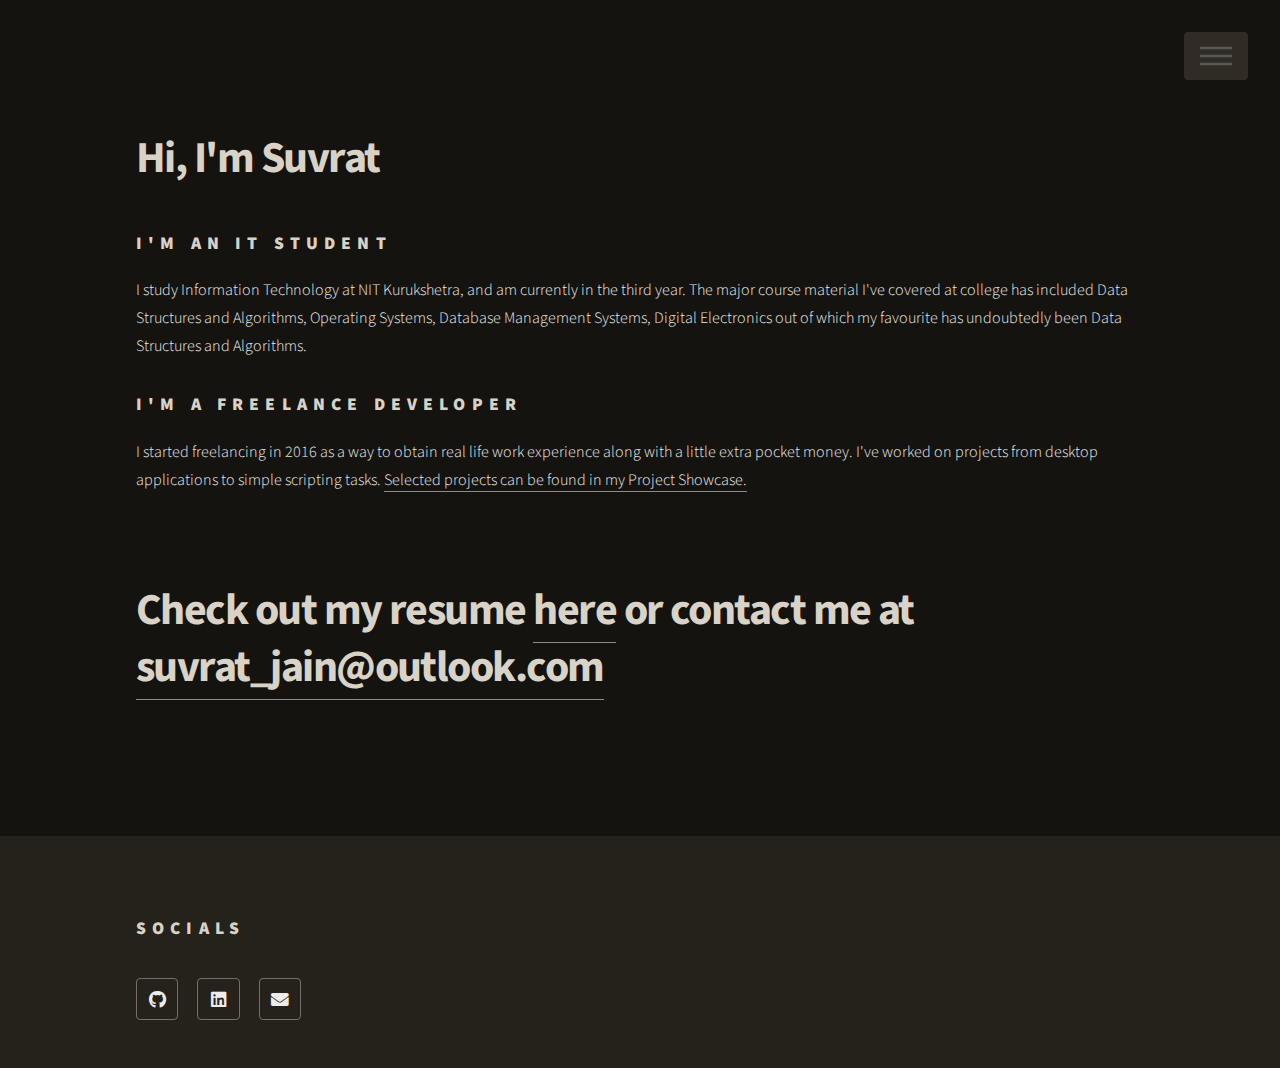
<file: index.html>
<!DOCTYPE HTML>
<!--
	Phantom by HTML5 UP
	html5up.net | @ajlkn
	Modified by Suvrat Jain (suvratj.gihub.io)
	Free for personal and commercial use under the CCA 3.0 license (html5up.net/license)
-->
<html>
	<head>
		<title>Suvrat Jain</title>
		<meta charset="utf-8" />
		<meta name="viewport" content="width=device-width, initial-scale=1, user-scalable=no" />
		<link rel="stylesheet" href="assets/css/main.css" />
		<noscript><link rel="stylesheet" href="assets/css/noscript.css" /></noscript>
	</head>
	<body class="is-preload">
		<!-- Wrapper -->
			<div id="wrapper">

				<!-- Header -->
					<header id="header">
						<div class="inner">
								<nav>
									<ul>
										<li><a href="#menu">Menu</a></li>
									</ul>
								</nav>

						</div>
					</header>

				<!-- Menu -->
					<nav id="menu">
						<h2 class="sp1">Menu</h2>
						<ul>
							<li><a href="index.html">Home</a></li>
							<li><a href="showcase.html">Project Showcase</a></li>
							<li hidden><a href="stories.html">Stories</a></li>
							<li><a href="https://raw.githubusercontent.com/SuvratJ/SuvratJ.github.io/master/SuvratJainResume.pdf">Resume</a></li>
							<li><a href="index.html#contact">Contact Me</a></li>
						</ul>
					</nav>

				<!-- Main -->
					<div id="main">
						<div class="inner">
							<header>
								<h1>Hi, I'm Suvrat</h1>
								<h2 class="sp">I'm an IT Student </h2>
								<p>I study Information Technology at NIT Kurukshetra, and am currently in 
									the third year. The major course material I've covered at college has included
									Data Structures and Algorithms, Operating Systems, Database Management Systems,
									Digital Electronics out of which my favourite has undoubtedly been Data Structures and Algorithms.
								</p>
				
								<h2 class="sp">I'm a Freelance Developer </h2>
								<p>I started freelancing in 2016 as a way to obtain real life work experience
									along with a little extra pocket money. I've worked on projects from desktop applications
									to simple scripting tasks. 
									<a href="showcase.html">Selected projects can be found in my Project Showcase.</a><br/>
									
								</p>
								<div hidden>
									<h2 class="sp"> I'm a Technology enthusiast</h2>
									<p>I have been fascinated by technology for as long as I can remember. 
									</p>
								</div>

								<br/><br/>
								<a name="contact"></a>
								<h1>Check out my resume <a href="https://raw.githubusercontent.com/SuvratJ/SuvratJ.github.io/master/SuvratJainResume.pdf">here</a> or contact me at <a href="mailto:suvrat_jain@outlook.com">suvrat_jain@outlook.com</a> </h1>
							</header>
						</div>
					</div>

				<!-- Footer--> 
					<footer id="footer">
						<div class="inner">
							
							<section>
								<h2 class="sp">Socials</h2>
								<ul class="icons">
									<li><a href="https://github.com/SuvratJ" target="_blank"  class="icon brands style2 fa-github"><span class="label">GitHub</span></a></li>
									<li><a href="https://www.linkedin.com/in/suvrat-jain-40a30b126" target="_blank" class="icon brands style2 fa-linkedin"><span class="label">Linkedin</span></a></li>
									<li><a href="mailto:suvrat_jain@outlook.com" class="icon solid style2 fa-envelope"><span class="label">Email</span></a></li>
								</ul>
							</section>
							
						</div>
					</footer>

			</div>
			
		<!-- Scripts -->
			<script src="assets/js/jquery.min.js"></script>
			<script src="assets/js/browser.min.js"></script>
			<script src="assets/js/breakpoints.min.js"></script>
			<script src="assets/js/util.js"></script>
			<script src="assets/js/main.js"></script>

	</body>
</html>
</file>
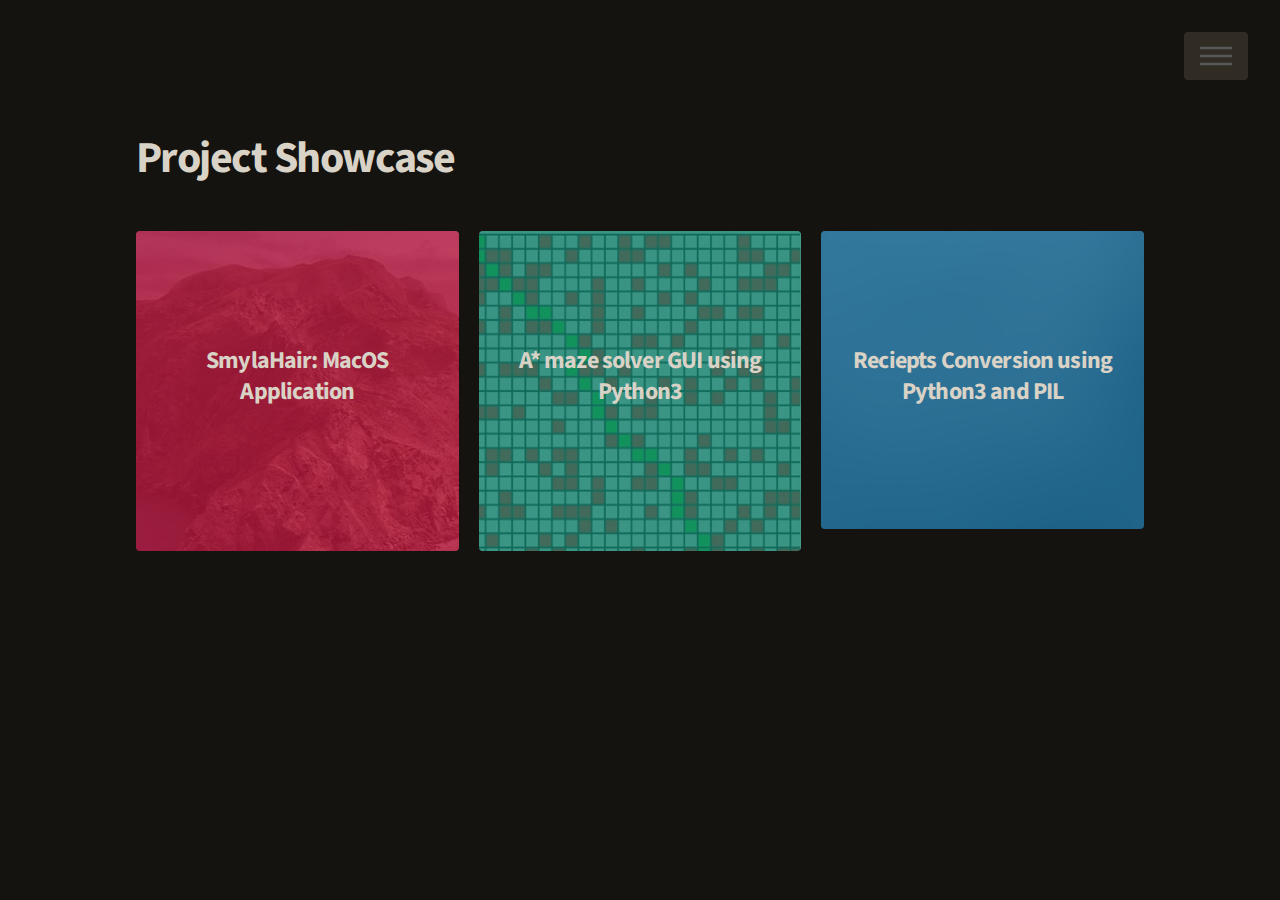
<file: showcase.html>
<!DOCTYPE HTML>
<!--
	Phantom by HTML5 UP
	html5up.net | @ajlkn
	Modified by Suvrat Jain
	Free for personal and commercial use under the CCA 3.0 license (html5up.net/license)
-->
<html>
	<head>
		<title>Project Showcase</title>
		<meta charset="utf-8" />
		<meta name="viewport" content="width=device-width, initial-scale=1, user-scalable=no" />
		<link rel="stylesheet" href="assets/css/main.css" />
		<noscript><link rel="stylesheet" href="assets/css/noscript.css" /></noscript>
	</head>
	<body class="is-preload">
		<!-- Wrapper -->
			<div id="wrapper">

				<!-- Header -->
					<header id="header">
						<div class="inner">
							<!-- Nav -->
								<nav>
									<ul>
										<li><a href="#menu">Menu</a></li>
									</ul>
								</nav>

						</div>
					</header>

				<!-- Menu -->
					<nav id="menu">
						<h2 class="sp">Menu</h2>
						<ul>
							<li><a href="index.html">Home</a></li>
							<li><a href="#">Project Showcase</a></li>
							<li hidden><a href="stories.html">Stories</a></li>
							<li><a href="https://raw.githubusercontent.com/SuvratJ/SuvratJ.github.io/master/SuvratJainResume.pdf">Resume</a></li>
							<li><a href="index.html#contact">Contact Me</a></li>
						</ul>
					</nav>

				<!-- Main -->
					<div id="main">
						<div class="inner">
							<h1>Project Showcase</h1>
							<section class="tiles">
								<article class="style1">
									<span class="image">
										<img src="images/macos.jpg" width="350px" height="320px" alt="" />
									</span>
									<a href="/showcase/smylahair.html">
										<h1 style="font-size: 150%">SmylaHair: MacOS Application</h1>
										<div class="content">
											<p>Freelance project to create a follicular unit (hair density) analysis
												application for MacOS. App was made using Qt/C++.
											</p>
										</div>
									</a>
								</article>
								
								
								<article class="style3">
									<span class="image">
										<img src="images/Maze.jpg" width="350px" height="320px" alt="" />
									</span>
									<a href="https://github.com/SuvratJ/Maze-solver">
										<h1 style="font-size: 150%">A* maze solver GUI using Python3</h1>
										<div class="content">
											<p>A personal project to generate and solve mazes graphically via the A* algorithm.
												 The application was made with Python3 and PyGame.</p>
										</div>
									</a>
								</article>
								<div hidden>
								<article class="style3">
									<span class="image">
										<img src="images/pic08.jpg" alt="" />
									</span>
									<a href="https://github.com/SuvratJ/board-control">
										<h1 style="font-size: 150%">BoardControl: A Chess visualization web application</h1>
										<div class="content">
											<p>A personal project to create a web application using ReactJS and ExpressJS
												technologies to visualize how control over the squares changes through the 
												course of a chess game.
											</p>
										</div>
									</a>
								</article>
								</div>
								<div hidden>
								<article class="style5">
									<span class="image">
										<img src="images/wolfe.jpg" height="320px" width="350px" alt="" />
									</span>
									<a href="/showcase/wolfewave.html">
										<h1 style="font-size: 150%">Wolfe Wave Detection in stock price</h1>
										<div class="content">
											<p>Freelance project to create an indicator for TradingView.com charts, to detect Wolfe Wave
												formations. The proprietory scripting language of TradingView platform 'Pine Script' was used.
											</p>
										</div>
									</a>
								</article>
								</div>

								<article class="style2">
									<span class="image">
										<img src="images/pic07.jpg" alt="" />
									</span>
									<a href="/showcase/invoice.html">
										<h1 style="font-size: 150%">Reciepts Conversion using Python3 and PIL</h1>
										<div class="content">
											<p>Freelance project to create a tool for the conversion of multipage TIFF
												reciept files to PDF. Technologies used were Python Imaging Library/Python3.
											</p>
										</div>
									</a>
								</article>

								<div hidden>
								<article class="style4">
									<span class="image">
										<img src="images/elliot.jpg" height="320px" width="350px" alt="" />
									</span>
									<a href="/showcase/elliotwaves.html">
										<h1 style="font-size: 150%">Elliot Wave Detection in market data</h1>
										<div class="content">
											<p>Freelance project to check for Elliot Waves in give JSON formatted stock price
												data using the logic programming language 'Prolog'.
											</p>
										</div>
									</a>
								</article>
								</div>
								<div hidden>
								<article class="style6">
									<span class="image">
										<img src="images/pivot.jpg" height="320px" width="350px"alt="" />
									</span>
									<a href="/showcase/pivot.html">
										<h1 style="font-size: 150%">Pivot hi/lo reversal indicator</h1>
										<div class="content">
											<p>Freelance project to create an indicator for TradingView.com charts, to detect the pivot
												points. The proprietory scripting language of TradingView platform 'Pine Script' was used.</p>
										</div>
									</a>
								</article>
								</div>
							</section>						
						</div>
					</div>

				

			</div>

		<!-- Scripts -->
			<script src="assets/js/jquery.min.js"></script>
			<script src="assets/js/browser.min.js"></script>
			<script src="assets/js/breakpoints.min.js"></script>
			<script src="assets/js/util.js"></script>
			<script src="assets/js/main.js"></script>

	</body>
</html>
</file>
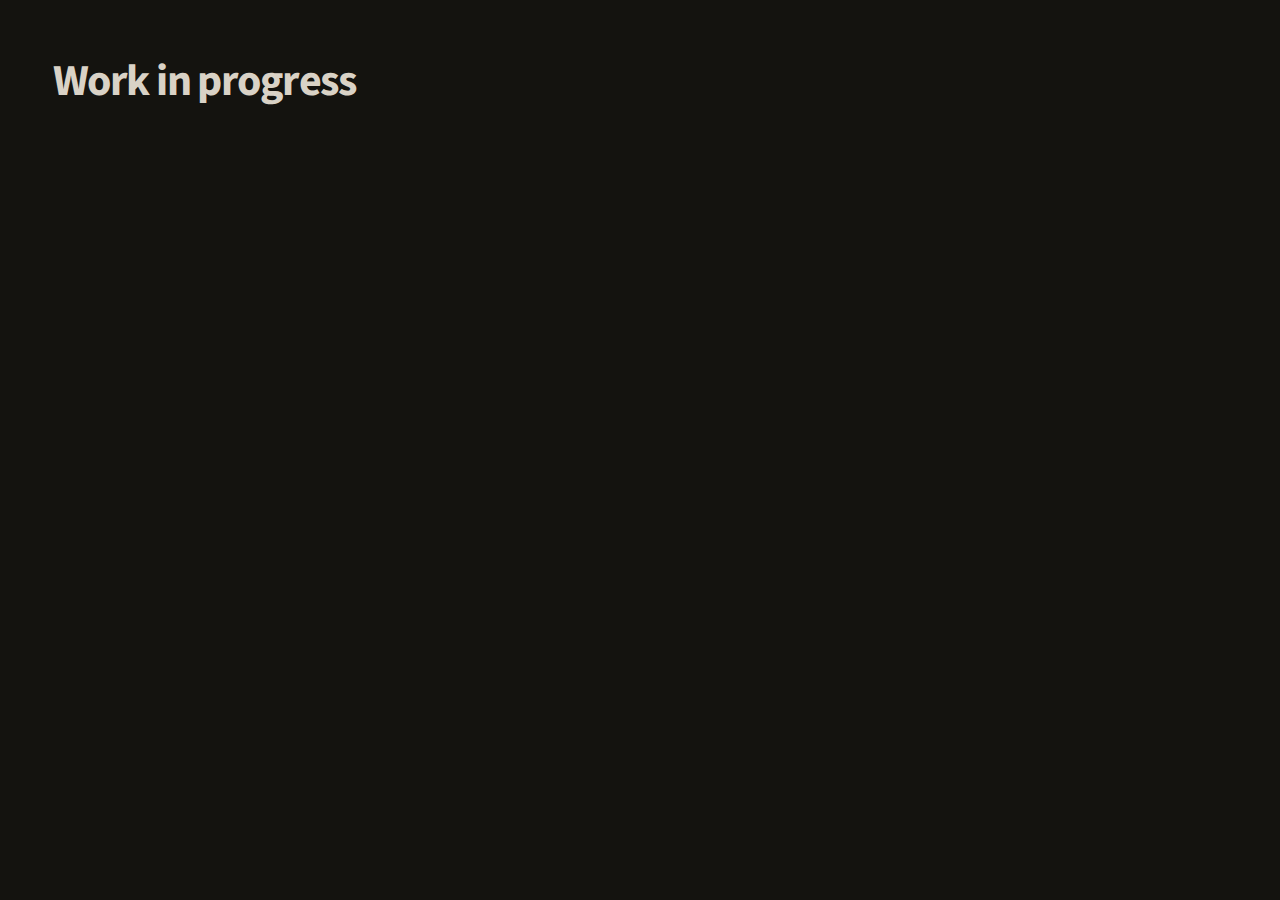
<file: stories.html>
<!DOCTYPE HTML>
<!--
	Phantom by HTML5 UP
	html5up.net | @ajlkn
	Modified by Suvrat Jain (suvratj.gihub.io)
	Free for personal and commercial use under the CCA 3.0 license (html5up.net/license)
-->
<html>
	<head>
		<title>Suvrat Jain</title>
		<meta charset="utf-8" />
		<meta name="viewport" content="width=device-width, initial-scale=1, user-scalable=no" />
		<link rel="stylesheet" href="assets/css/main.css" />
		<noscript><link rel="stylesheet" href="assets/css/noscript.css" /></noscript>
	</head>
	<body class="is-preload">
	<div class="inner">
		<h1 style="padding: 1.2em;">Work in progress</h1>
	</div> 
		
	<!-- Scripts -->
		<script src="assets/js/jquery.min.js"></script>
		<script src="assets/js/browser.min.js"></script>
		<script src="assets/js/breakpoints.min.js"></script>
		<script src="assets/js/util.js"></script>
		<script src="assets/js/main.js"></script>

</body>
</html>
</file>
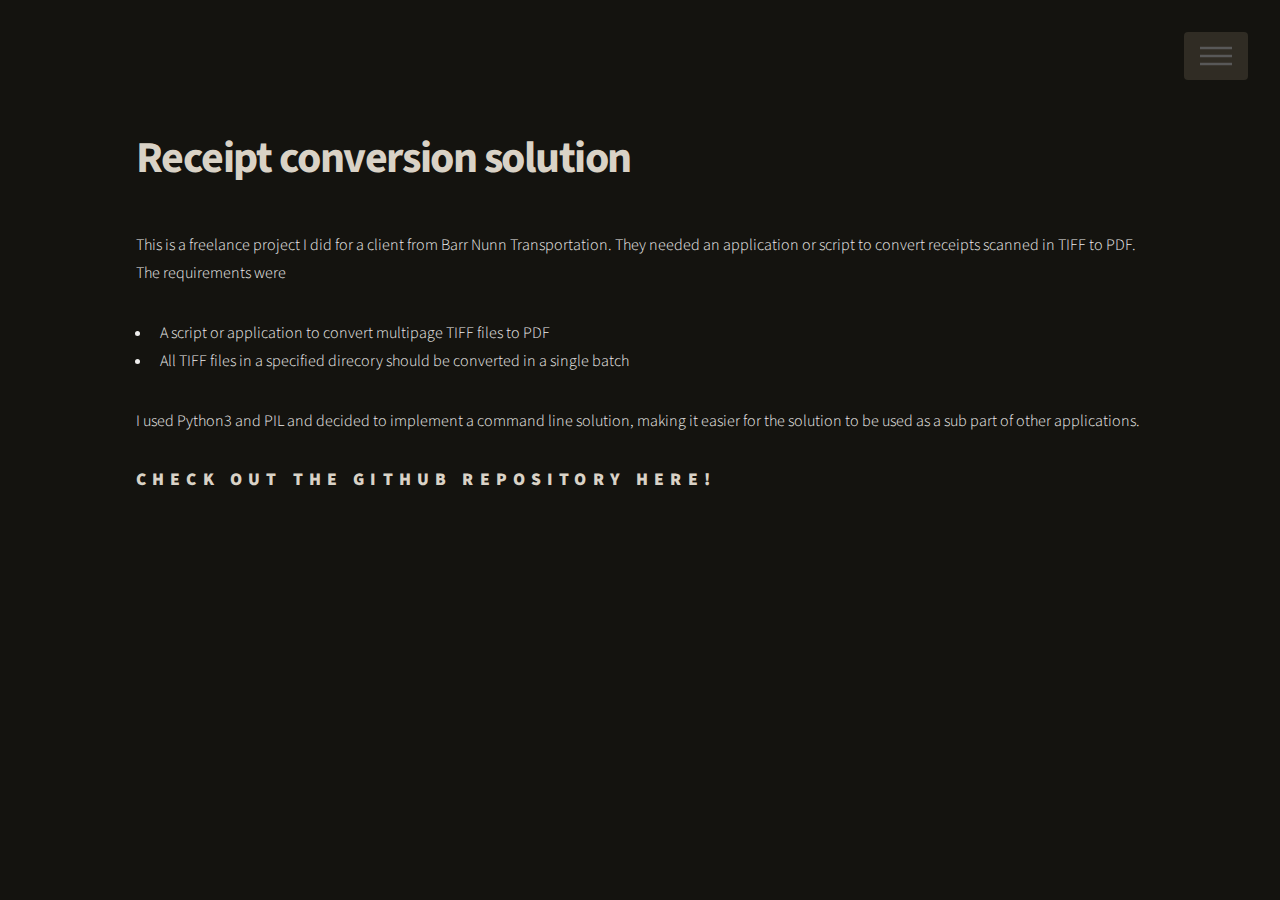
<file: showcase/invoice.html>
<!DOCTYPE HTML>
<!--
	Phantom by HTML5 UP
	html5up.net | @ajlkn
	Modified by Suvrat Jain
	Free for personal and commercial use under the CCA 3.0 license (html5up.net/license)
-->
<html>
	<head>
		<title>Receipt conversion</title>
		<meta charset="utf-8" />
		<meta name="viewport" content="width=device-width, initial-scale=1, user-scalable=no" />
		<link rel="stylesheet" href="../assets/css/main.css" />
		<noscript><link rel="stylesheet" href="../assets/css/noscript.css" /></noscript>
	</head>
	<body class="is-preload">
		<!-- Wrapper -->
			<div id="wrapper">

				<!-- Header -->
					<header id="header">
						<div class="inner">
							<!-- Nav -->
								<nav>
									<ul>
										<li><a href="#menu">Menu</a></li>
									</ul>
								</nav>

						</div>
					</header>

				<!-- Menu -->
					<nav id="menu">
						<h2 class="sp">Menu</h2>
						<ul>
							<li><a href="../index.html">Home</a></li>
							<li><a href="../showcase.html">Project Showcase</a></li>
							<li hidden><a href="../stories.html">Stories</a></li>
							<li><a href="https://raw.githubusercontent.com/SuvratJ/SuvratJ.github.io/master/SuvratJainResume.pdf">Resume</a></li>
							<li><a href="../index.html#contact">Contact me</a></li>
						</ul>
					</nav>

				<!-- Main -->
					<div id="main">
						<div class="inner">
							<h1>Receipt conversion solution</h1>
                            <p>
                            This is a freelance project I did for a client from Barr Nunn Transportation. They needed an application
                            or script to convert receipts scanned in TIFF to PDF. The requirements were 
                            </p>
                            
							<ul>
							<li>A script or application to convert multipage TIFF files to PDF</li>
							<li>All TIFF files in a specified direcory should be converted in a single batch</li>
							</ul>
							<p>I used Python3 and PIL and decided to implement a command line solution, making it easier for 
                                the solution to be used as a sub part of other applications. 
							</p>
							<a href="https://github.com/SuvratJ/receipts-conversion"><h2 class="sp">Check out the github repository here!</h2></a>
						</div>
					</div>

		

			</div>

		<!-- Scripts -->
			<script src="../assets/js/jquery.min.js"></script>
			<script src="../assets/js/browser.min.js"></script>
			<script src="../assets/js/breakpoints.min.js"></script>
			<script src="../assets/js/util.js"></script>
			<script src="../assets/js/main.js"></script>

	</body>
</html>
</file>
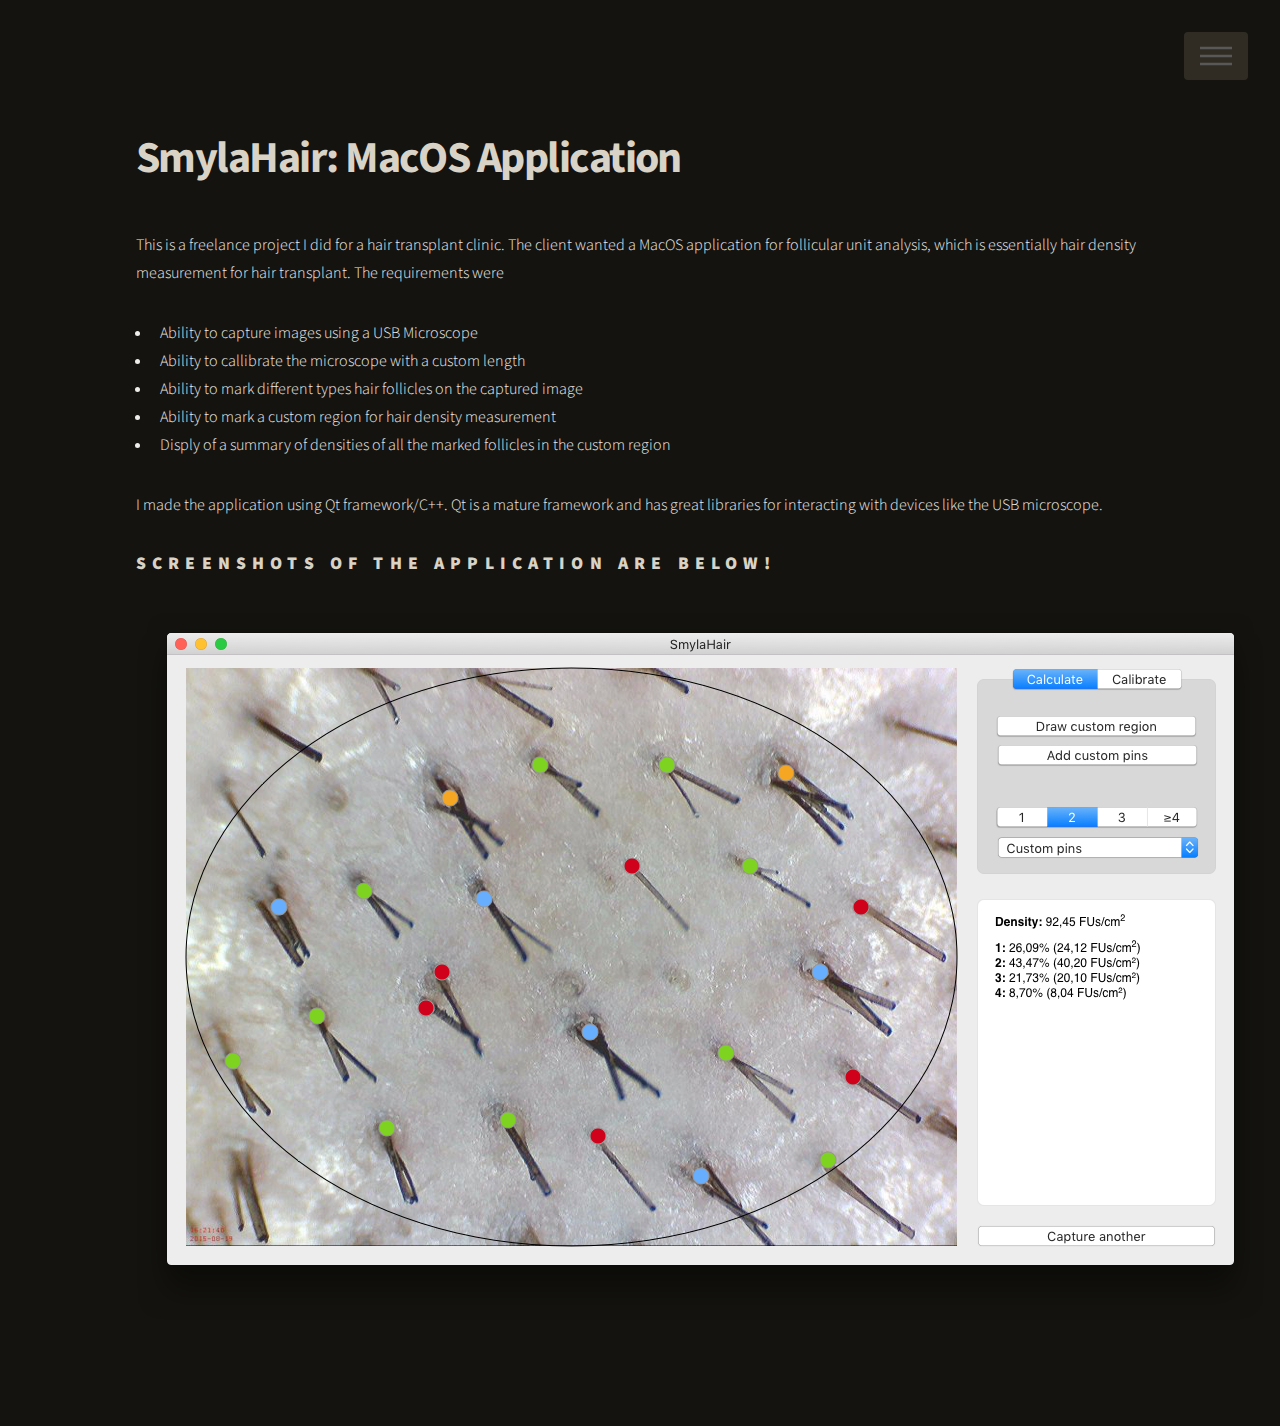
<file: showcase/smylahair.html>
<!DOCTYPE HTML>
<!--
	Phantom by HTML5 UP
	html5up.net | @ajlkn
	Modified by Suvrat Jain
	Free for personal and commercial use under the CCA 3.0 license (html5up.net/license)
-->
<html>
	<head>
		<title>SmylaHair</title>
		<meta charset="utf-8" />
		<meta name="viewport" content="width=device-width, initial-scale=1, user-scalable=no" />
		<link rel="stylesheet" href="../assets/css/main.css" />
		<noscript><link rel="stylesheet" href="../assets/css/noscript.css" /></noscript>
	</head>
	<body class="is-preload">
		<!-- Wrapper -->
			<div id="wrapper">

				<!-- Header -->
					<header id="header">
						<div class="inner">
							<!-- Nav -->
								<nav>
									<ul>
										<li><a href="#menu">Menu</a></li>
									</ul>
								</nav>

						</div>
					</header>

				<!-- Menu -->
					<nav id="menu">
						<h2 class="sp">Menu</h2>
						<ul>
							<li><a href="../index.html">Home</a></li>
							<li><a href="../showcase.html">Project Showcase</a></li>
							<li hidden><a href="../stories.html">Stories</a></li>
							<li><a href="https://raw.githubusercontent.com/SuvratJ/SuvratJ.github.io/master/SuvratJainResume.pdf">Resume</a></li>
							<li><a href="../index.html#contact">Contact me</a></li>
						</ul>
					</nav>

				<!-- Main -->
					<div id="main">
						<div class="inner">
							<h1>SmylaHair: MacOS Application</h1>
                            <p>
							This is a freelance project I did for a hair transplant clinic. The client wanted a MacOS 
							application for follicular unit analysis, which is essentially hair density measurement for hair
							transplant. The requirements were
							</p>
							<ul>
							<li>Ability to capture images using a USB Microscope</li>
							<li>Ability to callibrate the microscope with a custom length</li>
							<li>Ability to mark different types hair follicles on the captured image</li>
							<li>Ability to mark a custom region for hair density measurement</li>
							<li>Disply of a summary of densities of all the marked follicles in the custom region</li>
							</ul>
							<p>I made the application using Qt framework/C++. Qt is a mature framework and has great libraries for 
								interacting with devices like the USB microscope. 
							</p>
							<h2>Screenshots of the application are below!</h2>
							<img src="../images/smylahair.png" alt="smylahair"/>
						</div>
					</div>

		

			</div>

		<!-- Scripts -->
			<script src="../assets/js/jquery.min.js"></script>
			<script src="../assets/js/browser.min.js"></script>
			<script src="../assets/js/breakpoints.min.js"></script>
			<script src="../assets/js/util.js"></script>
			<script src="../assets/js/main.js"></script>

	</body>
</html>
</file>
<file: assets/css/noscript.css>
/*
	Phantom by HTML5 UP
	html5up.net | @ajlkn
	Free for personal and commercial use under the CCA 3.0 license (html5up.net/license)
*/

/* Tiles */

	body.is-preload .tiles article {
		-moz-transform: none;
		-webkit-transform: none;
		-ms-transform: none;
		transform: none;
		opacity: 1;
	}
</file>
<file: assets/css/main.css>
@import url(fontawesome-all.min.css);
@import url("https://fonts.googleapis.com/css?family=Source+Sans+Pro:300,700,900");

/*
	Phantom by HTML5 UP
	html5up.net | @ajlkn
	Free for personal and commercial use under the CCA 3.0 license (html5up.net/license)
*/

html, body, div, span, applet, object,
iframe, h1, h2, h3, h4, h5, h6, p, blockquote,
pre, a, abbr, acronym, address, big, cite,
code, del, dfn, em, img, ins, kbd, q, s, samp,
small, strike, strong, sub, sup, tt, var, b,
u, i, center, dl, dt, dd, ol, ul, li, fieldset,
form, label, legend, table, caption, tbody,
tfoot, thead, tr, th, td, article, aside,
canvas, details, embed, figure, figcaption,
footer, header, hgroup, menu, nav, output, ruby,
section, summary, time, mark, audio, video {
	margin: 0;
	padding: 0;
	border: 0;
	font-size: 100%;
	font: inherit;
	vertical-align: baseline;}

article, aside, details, figcaption, figure,
footer, header, hgroup, menu, nav, section {
	display: block;}

body {
	line-height: 1;
}

ol, ul {
	list-style: none;
}

blockquote, q {
	quotes: none;
}

	blockquote:before, blockquote:after, q:before, q:after {
		content: '';
		content: none;
	}

table {
	border-collapse: collapse;
	border-spacing: 0;
}

body {
	-webkit-text-size-adjust: none;
}

mark {
	background-color: transparent;
	color: inherit;
}

input::-moz-focus-inner {
	border: 0;
	padding: 0;
}

input, select, textarea {
	-moz-appearance: none;
	-webkit-appearance: none;
	-ms-appearance: none;
	appearance: none;
}

/* Basic */

	@-ms-viewport {
		width: device-width;
	}

	body {
		-ms-overflow-style: scrollbar;
	}

	@media screen and (max-width: 480px) {

		html, body {
			min-width: 320px;
		}

	}

	html {
		box-sizing: border-box;
	}

	*, *:before, *:after {
		box-sizing: inherit;
	}

	body {
		background: #14130f;
	}

		body.is-preload *, body.is-preload *:before, body.is-preload *:after {
			-moz-animation: none !important;
			-webkit-animation: none !important;
			-ms-animation: none !important;
			animation: none !important;
			-moz-transition: none !important;
			-webkit-transition: none !important;
			-ms-transition: none !important;
			transition: none !important;
		}

/* Type */

	body, input, select, textarea {
		color: #eeedec;
		font-family: "Source Sans Pro", Helvetica, sans-serif;
		font-size: 16pt;
		font-weight: 300;
		line-height: 1.75;
	}

		@media screen and (max-width: 1680px) {

			body, input, select, textarea {
				font-size: 14pt;
			}

		}

		@media screen and (max-width: 1280px) {

			body, input, select, textarea {
				font-size: 12pt;
			}

		}
	.sp {
		-moz-transition: border-bottom-color 0.2s ease, color 0.2s ease;
		-webkit-transition: border-bottom-color 0.2s ease, color 0.2s ease;
		-ms-transition: border-bottom-color 0.2s ease, color 0.2s ease;
		transition: border-bottom-color 0.2s ease, color 0.2s ease;
		
	}
	.sp:hover {
		border-bottom-color: transparent;
		color: #ffd035 !important;
	}
	.sp1 {
		-moz-transition: border-bottom-color 0.2s ease, color 0.2s ease;
		-webkit-transition: border-bottom-color 0.2s ease, color 0.2s ease;
		-ms-transition: border-bottom-color 0.2s ease, color 0.2s ease;
		transition: border-bottom-color 0.2s ease, color 0.2s ease;
		
	}
	.sp1:hover {
		border-bottom-color: transparent;
		color: #fce51d !important;
	}
	
	a {
		-moz-transition: border-bottom-color 0.2s ease, color 0.2s ease;
		-webkit-transition: border-bottom-color 0.2s ease, color 0.2s ease;
		-ms-transition: border-bottom-color 0.2s ease, color 0.2s ease;
		transition: border-bottom-color 0.2s ease, color 0.2s ease;
		text-decoration: none;
		color: inherit;
		border-bottom: solid 1px #eeedec8e;
	}

		a:hover {
			border-bottom-color: #dd7060;
			color: #dd7060 !important;
		}

	strong, b {
		font-weight: 900;
	}

	em, i {
		font-style: italic;
	}

	p {
		margin: 0 0 2em 0;
	}

	h1, h2, h3 {
		color: #d9d2c6;
	}
	h1 {
		
		font-size: 2.75em;
		font-weight: 700;
		line-height: 1.3;
		margin: 0 0 1em 0;
		letter-spacing: -0.035em;
	}

		

		@media screen and (max-width: 736px) {

			h1 {
				font-size: 2em;
				margin: 0 0 1em 0;
			}

		}

		@media screen and (max-width: 360px) {

			h1 {
				font-size: 1.75em;
			}

		}

	h2, h3, h4, h5, h6 {
		font-weight: 900;
		line-height: 1.5;
		margin: 0 0 2em 0;
		text-transform: uppercase;
		letter-spacing: 0.35em;
	}

		h2 a, h3 a, h4 a, h5 a, h6 a {
			color: inherit;
		}

	h2 {
		font-size: 1.1em;
	}

	h3 {
		font-size: 1em;
	}

	h4 {
		font-size: 0.8em;
	}

	h5 {
		font-size: 0.8em;
	}

	h6 {
		font-size: 0.8em;
	}

	@media screen and (max-width: 980px) {

		h1 br, h2 br, h3 br, h4 br, h5 br, h6 br {
			display: none;
		}

	}

	@media screen and (max-width: 736px) {

		h2 {
			font-size: 1em;
		}

		h3 {
			font-size: 0.8em;
		}

	}

	sub {
		font-size: 0.8em;
		position: relative;
		top: 0.5em;
	}

	sup {
		font-size: 0.8em;
		position: relative;
		top: -0.5em;
	}

	blockquote {
		border-left: solid 4px #c9c9c9;
		font-style: italic;
		margin: 0 0 2em 0;
		padding: 0.5em 0 0.5em 2em;
	}

	code {
		background: rgba(144, 144, 144, 0.075);
		border-radius: 4px;
		border: solid 1px #7a6d67;
		font-family: "Courier New", monospace;
		font-size: 0.9em;
		margin: 0 0.25em;
		padding: 0.25em 0.65em;
	}

	pre {
		-webkit-overflow-scrolling: touch;
		font-family: "Courier New", monospace;
		font-size: 0.9em;
		margin: 0 0 2em 0;
	}

		pre code {
			display: block;
			line-height: 1.75;
			padding: 1em 1.5em;
			overflow-x: auto;
		}

	hr {
		border: 0;
		border-bottom: solid 1px #c9c9c9;
		margin: 2em 0;
	}

		hr.major {
			margin: 3em 0;
		}

	.align-left {
		text-align: left;
	}

	.align-center {
		text-align: center;
	}

	.align-right {
		text-align: right;
	}

/* Row */

	.row {
		display: flex;
		flex-wrap: wrap;
		box-sizing: border-box;
		align-items: stretch;
	}

		.row > * {
			box-sizing: border-box;
		}

		.row.gtr-uniform > * > :last-child {
			margin-bottom: 0;
		}

		.row.aln-left {
			justify-content: flex-start;
		}

		.row.aln-center {
			justify-content: center;
		}

		.row.aln-right {
			justify-content: flex-end;
		}

		.row.aln-top {
			align-items: flex-start;
		}

		.row.aln-middle {
			align-items: center;
		}

		.row.aln-bottom {
			align-items: flex-end;
		}

		.row > .imp {
			order: -1;
		}

		.row > .col-1 {
			width: 8.33333%;
		}

		.row > .off-1 {
			margin-left: 8.33333%;
		}

		.row > .col-2 {
			width: 16.66667%;
		}

		.row > .off-2 {
			margin-left: 16.66667%;
		}

		.row > .col-3 {
			width: 25%;
		}

		.row > .off-3 {
			margin-left: 25%;
		}

		.row > .col-4 {
			width: 33.33333%;
		}

		.row > .off-4 {
			margin-left: 33.33333%;
		}

		.row > .col-5 {
			width: 41.66667%;
		}

		.row > .off-5 {
			margin-left: 41.66667%;
		}

		.row > .col-6 {
			width: 50%;
		}

		.row > .off-6 {
			margin-left: 50%;
		}

		.row > .col-7 {
			width: 58.33333%;
		}

		.row > .off-7 {
			margin-left: 58.33333%;
		}

		.row > .col-8 {
			width: 66.66667%;
		}

		.row > .off-8 {
			margin-left: 66.66667%;
		}

		.row > .col-9 {
			width: 75%;
		}

		.row > .off-9 {
			margin-left: 75%;
		}

		.row > .col-10 {
			width: 83.33333%;
		}

		.row > .off-10 {
			margin-left: 83.33333%;
		}

		.row > .col-11 {
			width: 91.66667%;
		}

		.row > .off-11 {
			margin-left: 91.66667%;
		}

		.row > .col-12 {
			width: 100%;
		}

		.row > .off-12 {
			margin-left: 100%;
		}

		.row.gtr-0 {
			margin-top: 0;
			margin-left: 0em;
		}

			.row.gtr-0 > * {
				padding: 0 0 0 0em;
			}

			.row.gtr-0.gtr-uniform {
				margin-top: 0em;
			}

				.row.gtr-0.gtr-uniform > * {
					padding-top: 0em;
				}

		.row.gtr-25 {
			margin-top: 0;
			margin-left: -0.5em;
		}

			.row.gtr-25 > * {
				padding: 0 0 0 0.5em;
			}

			.row.gtr-25.gtr-uniform {
				margin-top: -0.5em;
			}

				.row.gtr-25.gtr-uniform > * {
					padding-top: 0.5em;
				}

		.row.gtr-50 {
			margin-top: 0;
			margin-left: -1em;
		}

			.row.gtr-50 > * {
				padding: 0 0 0 1em;
			}

			.row.gtr-50.gtr-uniform {
				margin-top: -1em;
			}

				.row.gtr-50.gtr-uniform > * {
					padding-top: 1em;
				}

		.row {
			margin-top: 0;
			margin-left: -2em;
		}

			.row > * {
				padding: 0 0 0 2em;
			}

			.row.gtr-uniform {
				margin-top: -2em;
			}

				.row.gtr-uniform > * {
					padding-top: 2em;
				}

		.row.gtr-150 {
			margin-top: 0;
			margin-left: -3em;
		}

			.row.gtr-150 > * {
				padding: 0 0 0 3em;
			}

			.row.gtr-150.gtr-uniform {
				margin-top: -3em;
			}

				.row.gtr-150.gtr-uniform > * {
					padding-top: 3em;
				}

		.row.gtr-200 {
			margin-top: 0;
			margin-left: -4em;
		}

			.row.gtr-200 > * {
				padding: 0 0 0 4em;
			}

			.row.gtr-200.gtr-uniform {
				margin-top: -4em;
			}

				.row.gtr-200.gtr-uniform > * {
					padding-top: 4em;
				}

		@media screen and (max-width: 1680px) {

			.row {
				display: flex;
				flex-wrap: wrap;
				box-sizing: border-box;
				align-items: stretch;
			}

				.row > * {
					box-sizing: border-box;
				}

				.row.gtr-uniform > * > :last-child {
					margin-bottom: 0;
				}

				.row.aln-left {
					justify-content: flex-start;
				}

				.row.aln-center {
					justify-content: center;
				}

				.row.aln-right {
					justify-content: flex-end;
				}

				.row.aln-top {
					align-items: flex-start;
				}

				.row.aln-middle {
					align-items: center;
				}

				.row.aln-bottom {
					align-items: flex-end;
				}

				.row > .imp-xlarge {
					order: -1;
				}

				.row > .col-1-xlarge {
					width: 8.33333%;
				}

				.row > .off-1-xlarge {
					margin-left: 8.33333%;
				}

				.row > .col-2-xlarge {
					width: 16.66667%;
				}

				.row > .off-2-xlarge {
					margin-left: 16.66667%;
				}

				.row > .col-3-xlarge {
					width: 25%;
				}

				.row > .off-3-xlarge {
					margin-left: 25%;
				}

				.row > .col-4-xlarge {
					width: 33.33333%;
				}

				.row > .off-4-xlarge {
					margin-left: 33.33333%;
				}

				.row > .col-5-xlarge {
					width: 41.66667%;
				}

				.row > .off-5-xlarge {
					margin-left: 41.66667%;
				}

				.row > .col-6-xlarge {
					width: 50%;
				}

				.row > .off-6-xlarge {
					margin-left: 50%;
				}

				.row > .col-7-xlarge {
					width: 58.33333%;
				}

				.row > .off-7-xlarge {
					margin-left: 58.33333%;
				}

				.row > .col-8-xlarge {
					width: 66.66667%;
				}

				.row > .off-8-xlarge {
					margin-left: 66.66667%;
				}

				.row > .col-9-xlarge {
					width: 75%;
				}

				.row > .off-9-xlarge {
					margin-left: 75%;
				}

				.row > .col-10-xlarge {
					width: 83.33333%;
				}

				.row > .off-10-xlarge {
					margin-left: 83.33333%;
				}

				.row > .col-11-xlarge {
					width: 91.66667%;
				}

				.row > .off-11-xlarge {
					margin-left: 91.66667%;
				}

				.row > .col-12-xlarge {
					width: 100%;
				}

				.row > .off-12-xlarge {
					margin-left: 100%;
				}

				.row.gtr-0 {
					margin-top: 0;
					margin-left: 0em;
				}

					.row.gtr-0 > * {
						padding: 0 0 0 0em;
					}

					.row.gtr-0.gtr-uniform {
						margin-top: 0em;
					}

						.row.gtr-0.gtr-uniform > * {
							padding-top: 0em;
						}

				.row.gtr-25 {
					margin-top: 0;
					margin-left: -0.5em;
				}

					.row.gtr-25 > * {
						padding: 0 0 0 0.5em;
					}

					.row.gtr-25.gtr-uniform {
						margin-top: -0.5em;
					}

						.row.gtr-25.gtr-uniform > * {
							padding-top: 0.5em;
						}

				.row.gtr-50 {
					margin-top: 0;
					margin-left: -1em;
				}

					.row.gtr-50 > * {
						padding: 0 0 0 1em;
					}

					.row.gtr-50.gtr-uniform {
						margin-top: -1em;
					}

						.row.gtr-50.gtr-uniform > * {
							padding-top: 1em;
						}

				.row {
					margin-top: 0;
					margin-left: -2em;
				}

					.row > * {
						padding: 0 0 0 2em;
					}

					.row.gtr-uniform {
						margin-top: -2em;
					}

						.row.gtr-uniform > * {
							padding-top: 2em;
						}

				.row.gtr-150 {
					margin-top: 0;
					margin-left: -3em;
				}

					.row.gtr-150 > * {
						padding: 0 0 0 3em;
					}

					.row.gtr-150.gtr-uniform {
						margin-top: -3em;
					}

						.row.gtr-150.gtr-uniform > * {
							padding-top: 3em;
						}

				.row.gtr-200 {
					margin-top: 0;
					margin-left: -4em;
				}

					.row.gtr-200 > * {
						padding: 0 0 0 4em;
					}

					.row.gtr-200.gtr-uniform {
						margin-top: -4em;
					}

						.row.gtr-200.gtr-uniform > * {
							padding-top: 4em;
						}

		}

		@media screen and (max-width: 1280px) {

			.row {
				display: flex;
				flex-wrap: wrap;
				box-sizing: border-box;
				align-items: stretch;
			}

				.row > * {
					box-sizing: border-box;
				}

				.row.gtr-uniform > * > :last-child {
					margin-bottom: 0;
				}

				.row.aln-left {
					justify-content: flex-start;
				}

				.row.aln-center {
					justify-content: center;
				}

				.row.aln-right {
					justify-content: flex-end;
				}

				.row.aln-top {
					align-items: flex-start;
				}

				.row.aln-middle {
					align-items: center;
				}

				.row.aln-bottom {
					align-items: flex-end;
				}

				.row > .imp-large {
					order: -1;
				}

				.row > .col-1-large {
					width: 8.33333%;
				}

				.row > .off-1-large {
					margin-left: 8.33333%;
				}

				.row > .col-2-large {
					width: 16.66667%;
				}

				.row > .off-2-large {
					margin-left: 16.66667%;
				}

				.row > .col-3-large {
					width: 25%;
				}

				.row > .off-3-large {
					margin-left: 25%;
				}

				.row > .col-4-large {
					width: 33.33333%;
				}

				.row > .off-4-large {
					margin-left: 33.33333%;
				}

				.row > .col-5-large {
					width: 41.66667%;
				}

				.row > .off-5-large {
					margin-left: 41.66667%;
				}

				.row > .col-6-large {
					width: 50%;
				}

				.row > .off-6-large {
					margin-left: 50%;
				}

				.row > .col-7-large {
					width: 58.33333%;
				}

				.row > .off-7-large {
					margin-left: 58.33333%;
				}

				.row > .col-8-large {
					width: 66.66667%;
				}

				.row > .off-8-large {
					margin-left: 66.66667%;
				}

				.row > .col-9-large {
					width: 75%;
				}

				.row > .off-9-large {
					margin-left: 75%;
				}

				.row > .col-10-large {
					width: 83.33333%;
				}

				.row > .off-10-large {
					margin-left: 83.33333%;
				}

				.row > .col-11-large {
					width: 91.66667%;
				}

				.row > .off-11-large {
					margin-left: 91.66667%;
				}

				.row > .col-12-large {
					width: 100%;
				}

				.row > .off-12-large {
					margin-left: 100%;
				}

				.row.gtr-0 {
					margin-top: 0;
					margin-left: 0em;
				}

					.row.gtr-0 > * {
						padding: 0 0 0 0em;
					}

					.row.gtr-0.gtr-uniform {
						margin-top: 0em;
					}

						.row.gtr-0.gtr-uniform > * {
							padding-top: 0em;
						}

				.row.gtr-25 {
					margin-top: 0;
					margin-left: -0.5em;
				}

					.row.gtr-25 > * {
						padding: 0 0 0 0.5em;
					}

					.row.gtr-25.gtr-uniform {
						margin-top: -0.5em;
					}

						.row.gtr-25.gtr-uniform > * {
							padding-top: 0.5em;
						}

				.row.gtr-50 {
					margin-top: 0;
					margin-left: -1em;
				}

					.row.gtr-50 > * {
						padding: 0 0 0 1em;
					}

					.row.gtr-50.gtr-uniform {
						margin-top: -1em;
					}

						.row.gtr-50.gtr-uniform > * {
							padding-top: 1em;
						}

				.row {
					margin-top: 0;
					margin-left: -2em;
				}

					.row > * {
						padding: 0 0 0 2em;
					}

					.row.gtr-uniform {
						margin-top: -2em;
					}

						.row.gtr-uniform > * {
							padding-top: 2em;
						}

				.row.gtr-150 {
					margin-top: 0;
					margin-left: -3em;
				}

					.row.gtr-150 > * {
						padding: 0 0 0 3em;
					}

					.row.gtr-150.gtr-uniform {
						margin-top: -3em;
					}

						.row.gtr-150.gtr-uniform > * {
							padding-top: 3em;
						}

				.row.gtr-200 {
					margin-top: 0;
					margin-left: -4em;
				}

					.row.gtr-200 > * {
						padding: 0 0 0 4em;
					}

					.row.gtr-200.gtr-uniform {
						margin-top: -4em;
					}

						.row.gtr-200.gtr-uniform > * {
							padding-top: 4em;
						}

		}

		@media screen and (max-width: 980px) {

			.row {
				display: flex;
				flex-wrap: wrap;
				box-sizing: border-box;
				align-items: stretch;
			}

				.row > * {
					box-sizing: border-box;
				}

				.row.gtr-uniform > * > :last-child {
					margin-bottom: 0;
				}

				.row.aln-left {
					justify-content: flex-start;
				}

				.row.aln-center {
					justify-content: center;
				}

				.row.aln-right {
					justify-content: flex-end;
				}

				.row.aln-top {
					align-items: flex-start;
				}

				.row.aln-middle {
					align-items: center;
				}

				.row.aln-bottom {
					align-items: flex-end;
				}

				.row > .imp-medium {
					order: -1;
				}

				.row > .col-1-medium {
					width: 8.33333%;
				}

				.row > .off-1-medium {
					margin-left: 8.33333%;
				}

				.row > .col-2-medium {
					width: 16.66667%;
				}

				.row > .off-2-medium {
					margin-left: 16.66667%;
				}

				.row > .col-3-medium {
					width: 25%;
				}

				.row > .off-3-medium {
					margin-left: 25%;
				}

				.row > .col-4-medium {
					width: 33.33333%;
				}

				.row > .off-4-medium {
					margin-left: 33.33333%;
				}

				.row > .col-5-medium {
					width: 41.66667%;
				}

				.row > .off-5-medium {
					margin-left: 41.66667%;
				}

				.row > .col-6-medium {
					width: 50%;
				}

				.row > .off-6-medium {
					margin-left: 50%;
				}

				.row > .col-7-medium {
					width: 58.33333%;
				}

				.row > .off-7-medium {
					margin-left: 58.33333%;
				}

				.row > .col-8-medium {
					width: 66.66667%;
				}

				.row > .off-8-medium {
					margin-left: 66.66667%;
				}

				.row > .col-9-medium {
					width: 75%;
				}

				.row > .off-9-medium {
					margin-left: 75%;
				}

				.row > .col-10-medium {
					width: 83.33333%;
				}

				.row > .off-10-medium {
					margin-left: 83.33333%;
				}

				.row > .col-11-medium {
					width: 91.66667%;
				}

				.row > .off-11-medium {
					margin-left: 91.66667%;
				}

				.row > .col-12-medium {
					width: 100%;
				}

				.row > .off-12-medium {
					margin-left: 100%;
				}

				.row.gtr-0 {
					margin-top: 0;
					margin-left: 0em;
				}

					.row.gtr-0 > * {
						padding: 0 0 0 0em;
					}

					.row.gtr-0.gtr-uniform {
						margin-top: 0em;
					}

						.row.gtr-0.gtr-uniform > * {
							padding-top: 0em;
						}

				.row.gtr-25 {
					margin-top: 0;
					margin-left: -0.375em;
				}

					.row.gtr-25 > * {
						padding: 0 0 0 0.375em;
					}

					.row.gtr-25.gtr-uniform {
						margin-top: -0.375em;
					}

						.row.gtr-25.gtr-uniform > * {
							padding-top: 0.375em;
						}

				.row.gtr-50 {
					margin-top: 0;
					margin-left: -0.75em;
				}

					.row.gtr-50 > * {
						padding: 0 0 0 0.75em;
					}

					.row.gtr-50.gtr-uniform {
						margin-top: -0.75em;
					}

						.row.gtr-50.gtr-uniform > * {
							padding-top: 0.75em;
						}

				.row {
					margin-top: 0;
					margin-left: -1.5em;
				}

					.row > * {
						padding: 0 0 0 1.5em;
					}

					.row.gtr-uniform {
						margin-top: -1.5em;
					}

						.row.gtr-uniform > * {
							padding-top: 1.5em;
						}

				.row.gtr-150 {
					margin-top: 0;
					margin-left: -2.25em;
				}

					.row.gtr-150 > * {
						padding: 0 0 0 2.25em;
					}

					.row.gtr-150.gtr-uniform {
						margin-top: -2.25em;
					}

						.row.gtr-150.gtr-uniform > * {
							padding-top: 2.25em;
						}

				.row.gtr-200 {
					margin-top: 0;
					margin-left: -3em;
				}

					.row.gtr-200 > * {
						padding: 0 0 0 3em;
					}

					.row.gtr-200.gtr-uniform {
						margin-top: -3em;
					}

						.row.gtr-200.gtr-uniform > * {
							padding-top: 3em;
						}

		}

		@media screen and (max-width: 736px) {

			.row {
				display: flex;
				flex-wrap: wrap;
				box-sizing: border-box;
				align-items: stretch;
			}

				.row > * {
					box-sizing: border-box;
				}

				.row.gtr-uniform > * > :last-child {
					margin-bottom: 0;
				}

				.row.aln-left {
					justify-content: flex-start;
				}

				.row.aln-center {
					justify-content: center;
				}

				.row.aln-right {
					justify-content: flex-end;
				}

				.row.aln-top {
					align-items: flex-start;
				}

				.row.aln-middle {
					align-items: center;
				}

				.row.aln-bottom {
					align-items: flex-end;
				}

				.row > .imp-small {
					order: -1;
				}

				.row > .col-1-small {
					width: 8.33333%;
				}

				.row > .off-1-small {
					margin-left: 8.33333%;
				}

				.row > .col-2-small {
					width: 16.66667%;
				}

				.row > .off-2-small {
					margin-left: 16.66667%;
				}

				.row > .col-3-small {
					width: 25%;
				}

				.row > .off-3-small {
					margin-left: 25%;
				}

				.row > .col-4-small {
					width: 33.33333%;
				}

				.row > .off-4-small {
					margin-left: 33.33333%;
				}

				.row > .col-5-small {
					width: 41.66667%;
				}

				.row > .off-5-small {
					margin-left: 41.66667%;
				}

				.row > .col-6-small {
					width: 50%;
				}

				.row > .off-6-small {
					margin-left: 50%;
				}

				.row > .col-7-small {
					width: 58.33333%;
				}

				.row > .off-7-small {
					margin-left: 58.33333%;
				}

				.row > .col-8-small {
					width: 66.66667%;
				}

				.row > .off-8-small {
					margin-left: 66.66667%;
				}

				.row > .col-9-small {
					width: 75%;
				}

				.row > .off-9-small {
					margin-left: 75%;
				}

				.row > .col-10-small {
					width: 83.33333%;
				}

				.row > .off-10-small {
					margin-left: 83.33333%;
				}

				.row > .col-11-small {
					width: 91.66667%;
				}

				.row > .off-11-small {
					margin-left: 91.66667%;
				}

				.row > .col-12-small {
					width: 100%;
				}

				.row > .off-12-small {
					margin-left: 100%;
				}

				.row.gtr-0 {
					margin-top: 0;
					margin-left: 0em;
				}

					.row.gtr-0 > * {
						padding: 0 0 0 0em;
					}

					.row.gtr-0.gtr-uniform {
						margin-top: 0em;
					}

						.row.gtr-0.gtr-uniform > * {
							padding-top: 0em;
						}

				.row.gtr-25 {
					margin-top: 0;
					margin-left: -0.25em;
				}

					.row.gtr-25 > * {
						padding: 0 0 0 0.25em;
					}

					.row.gtr-25.gtr-uniform {
						margin-top: -0.25em;
					}

						.row.gtr-25.gtr-uniform > * {
							padding-top: 0.25em;
						}

				.row.gtr-50 {
					margin-top: 0;
					margin-left: -0.5em;
				}

					.row.gtr-50 > * {
						padding: 0 0 0 0.5em;
					}

					.row.gtr-50.gtr-uniform {
						margin-top: -0.5em;
					}

						.row.gtr-50.gtr-uniform > * {
							padding-top: 0.5em;
						}

				.row {
					margin-top: 0;
					margin-left: -1em;
				}

					.row > * {
						padding: 0 0 0 1em;
					}

					.row.gtr-uniform {
						margin-top: -1em;
					}

						.row.gtr-uniform > * {
							padding-top: 1em;
						}

				.row.gtr-150 {
					margin-top: 0;
					margin-left: -1.5em;
				}

					.row.gtr-150 > * {
						padding: 0 0 0 1.5em;
					}

					.row.gtr-150.gtr-uniform {
						margin-top: -1.5em;
					}

						.row.gtr-150.gtr-uniform > * {
							padding-top: 1.5em;
						}

				.row.gtr-200 {
					margin-top: 0;
					margin-left: -2em;
				}

					.row.gtr-200 > * {
						padding: 0 0 0 2em;
					}

					.row.gtr-200.gtr-uniform {
						margin-top: -2em;
					}

						.row.gtr-200.gtr-uniform > * {
							padding-top: 2em;
						}

		}

		@media screen and (max-width: 480px) {

			.row {
				display: flex;
				flex-wrap: wrap;
				box-sizing: border-box;
				align-items: stretch;
			}

				.row > * {
					box-sizing: border-box;
				}

				.row.gtr-uniform > * > :last-child {
					margin-bottom: 0;
				}

				.row.aln-left {
					justify-content: flex-start;
				}

				.row.aln-center {
					justify-content: center;
				}

				.row.aln-right {
					justify-content: flex-end;
				}

				.row.aln-top {
					align-items: flex-start;
				}

				.row.aln-middle {
					align-items: center;
				}

				.row.aln-bottom {
					align-items: flex-end;
				}

				.row > .imp-xsmall {
					order: -1;
				}

				.row > .col-1-xsmall {
					width: 8.33333%;
				}

				.row > .off-1-xsmall {
					margin-left: 8.33333%;
				}

				.row > .col-2-xsmall {
					width: 16.66667%;
				}

				.row > .off-2-xsmall {
					margin-left: 16.66667%;
				}

				.row > .col-3-xsmall {
					width: 25%;
				}

				.row > .off-3-xsmall {
					margin-left: 25%;
				}

				.row > .col-4-xsmall {
					width: 33.33333%;
				}

				.row > .off-4-xsmall {
					margin-left: 33.33333%;
				}

				.row > .col-5-xsmall {
					width: 41.66667%;
				}

				.row > .off-5-xsmall {
					margin-left: 41.66667%;
				}

				.row > .col-6-xsmall {
					width: 50%;
				}

				.row > .off-6-xsmall {
					margin-left: 50%;
				}

				.row > .col-7-xsmall {
					width: 58.33333%;
				}

				.row > .off-7-xsmall {
					margin-left: 58.33333%;
				}

				.row > .col-8-xsmall {
					width: 66.66667%;
				}

				.row > .off-8-xsmall {
					margin-left: 66.66667%;
				}

				.row > .col-9-xsmall {
					width: 75%;
				}

				.row > .off-9-xsmall {
					margin-left: 75%;
				}

				.row > .col-10-xsmall {
					width: 83.33333%;
				}

				.row > .off-10-xsmall {
					margin-left: 83.33333%;
				}

				.row > .col-11-xsmall {
					width: 91.66667%;
				}

				.row > .off-11-xsmall {
					margin-left: 91.66667%;
				}

				.row > .col-12-xsmall {
					width: 100%;
				}

				.row > .off-12-xsmall {
					margin-left: 100%;
				}

				.row.gtr-0 {
					margin-top: 0;
					margin-left: 0em;
				}

					.row.gtr-0 > * {
						padding: 0 0 0 0em;
					}

					.row.gtr-0.gtr-uniform {
						margin-top: 0em;
					}

						.row.gtr-0.gtr-uniform > * {
							padding-top: 0em;
						}

				.row.gtr-25 {
					margin-top: 0;
					margin-left: -0.25em;
				}

					.row.gtr-25 > * {
						padding: 0 0 0 0.25em;
					}

					.row.gtr-25.gtr-uniform {
						margin-top: -0.25em;
					}

						.row.gtr-25.gtr-uniform > * {
							padding-top: 0.25em;
						}

				.row.gtr-50 {
					margin-top: 0;
					margin-left: -0.5em;
				}

					.row.gtr-50 > * {
						padding: 0 0 0 0.5em;
					}

					.row.gtr-50.gtr-uniform {
						margin-top: -0.5em;
					}

						.row.gtr-50.gtr-uniform > * {
							padding-top: 0.5em;
						}

				.row {
					margin-top: 0;
					margin-left: -1em;
				}

					.row > * {
						padding: 0 0 0 1em;
					}

					.row.gtr-uniform {
						margin-top: -1em;
					}

						.row.gtr-uniform > * {
							padding-top: 1em;
						}

				.row.gtr-150 {
					margin-top: 0;
					margin-left: -1.5em;
				}

					.row.gtr-150 > * {
						padding: 0 0 0 1.5em;
					}

					.row.gtr-150.gtr-uniform {
						margin-top: -1.5em;
					}

						.row.gtr-150.gtr-uniform > * {
							padding-top: 1.5em;
						}

				.row.gtr-200 {
					margin-top: 0;
					margin-left: -2em;
				}

					.row.gtr-200 > * {
						padding: 0 0 0 2em;
					}

					.row.gtr-200.gtr-uniform {
						margin-top: -2em;
					}

						.row.gtr-200.gtr-uniform > * {
							padding-top: 2em;
						}

		}

/* Section/Article */

	section.special, article.special {
		text-align: center;
	}

	header p {
		margin-top: -1em;
	}

	@media screen and (max-width: 736px) {

		header p {
			margin-top: 0;
		}

	}

/* Icon */

	.icon {
		text-decoration: none;
		border-bottom: none;
		position: relative;
	}

		.icon:before {
			-moz-osx-font-smoothing: grayscale;
			-webkit-font-smoothing: antialiased;
			display: inline-block;
			font-style: normal;
			font-variant: normal;
			text-rendering: auto;
			line-height: 1;
			text-transform: none !important;
			font-family: 'Font Awesome 5 Free';
			font-weight: 400;
		}

		.icon > .label {
			display: none;
		}

		.icon:before {
			line-height: inherit;
		}

		.icon.solid:before {
			font-weight: 900;
		}

		.icon.brands:before {
			font-family: 'Font Awesome 5 Brands';
		}

		.icon.style2 {
			-moz-transition: background-color 0.2s ease-in-out, color 0.2s ease-in-out, border-color 0.2s ease-in-out;
			-webkit-transition: background-color 0.2s ease-in-out, color 0.2s ease-in-out, border-color 0.2s ease-in-out;
			-ms-transition: background-color 0.2s ease-in-out, color 0.2s ease-in-out, border-color 0.2s ease-in-out;
			transition: background-color 0.2s ease-in-out, color 0.2s ease-in-out, border-color 0.2s ease-in-out;
			background-color: transparent;
			border: solid 1px #7a6d67;
			border-radius: 4px;
			width: 2.65em;
			height: 2.65em;
			display: inline-block;
			text-align: center;
			line-height: 2.65em;
			color: inherit;
		}

			.icon.style2:before {
				font-size: 1.1em;
			}

			.icon.style2:hover {
				color: #f2849e;
				border-color: #f2849e;
			}

			.icon.style2:active {
				background-color: rgba(242, 132, 158, 0.1);
			}

/* List */

	ol {
		list-style: decimal;
		margin: 0 0 2em 0;
		padding-left: 1.25em;
	}

		ol li {
			padding-left: 0.25em;
		}

	ul {
		list-style: disc;
		margin: 0 0 2em 0;
		padding-left: 1em;
	}

		ul li {
			padding-left: 0.5em;
		}

		ul.alt {
			list-style: none;
			padding-left: 0;
		}

			ul.alt li {
				border-top: solid 1px #c9c9c9;
				padding: 0.5em 0;
			}

				ul.alt li:first-child {
					border-top: 0;
					padding-top: 0;
				}

	dl {
		margin: 0 0 2em 0;
	}

		dl dt {
			display: block;
			font-weight: 900;
			margin: 0 0 1em 0;
		}

		dl dd {
			margin-left: 2em;
		}

/* Actions */

	ul.actions {
		display: -moz-flex;
		display: -webkit-flex;
		display: -ms-flex;
		display: flex;
		cursor: default;
		list-style: none;
		margin-left: -1em;
		padding-left: 0;
	}

		ul.actions li {
			padding: 0 0 0 1em;
			vertical-align: middle;
		}

		ul.actions.special {
			-moz-justify-content: center;
			-webkit-justify-content: center;
			-ms-justify-content: center;
			justify-content: center;
			width: 100%;
			margin-left: 0;
		}

			ul.actions.special li:first-child {
				padding-left: 0;
			}

		ul.actions.stacked {
			-moz-flex-direction: column;
			-webkit-flex-direction: column;
			-ms-flex-direction: column;
			flex-direction: column;
			margin-left: 0;
		}

			ul.actions.stacked li {
				padding: 1.3em 0 0 0;
			}

				ul.actions.stacked li:first-child {
					padding-top: 0;
				}

		ul.actions.fit {
			width: calc(100% + 1em);
		}

			ul.actions.fit li {
				-moz-flex-grow: 1;
				-webkit-flex-grow: 1;
				-ms-flex-grow: 1;
				flex-grow: 1;
				-moz-flex-shrink: 1;
				-webkit-flex-shrink: 1;
				-ms-flex-shrink: 1;
				flex-shrink: 1;
				width: 100%;
			}

				ul.actions.fit li > * {
					width: 100%;
				}

			ul.actions.fit.stacked {
				width: 100%;
			}

		@media screen and (max-width: 480px) {

			ul.actions:not(.fixed) {
				-moz-flex-direction: column;
				-webkit-flex-direction: column;
				-ms-flex-direction: column;
				flex-direction: column;
				margin-left: 0;
				width: 100% !important;
			}

				ul.actions:not(.fixed) li {
					-moz-flex-grow: 1;
					-webkit-flex-grow: 1;
					-ms-flex-grow: 1;
					flex-grow: 1;
					-moz-flex-shrink: 1;
					-webkit-flex-shrink: 1;
					-ms-flex-shrink: 1;
					flex-shrink: 1;
					padding: 1em 0 0 0;
					text-align: center;
					width: 100%;
				}

					ul.actions:not(.fixed) li > * {
						width: 100%;
					}

					ul.actions:not(.fixed) li:first-child {
						padding-top: 0;
					}

					ul.actions:not(.fixed) li input[type="submit"],
					ul.actions:not(.fixed) li input[type="reset"],
					ul.actions:not(.fixed) li input[type="button"],
					ul.actions:not(.fixed) li button,
					ul.actions:not(.fixed) li .button {
						width: 100%;
					}

						ul.actions:not(.fixed) li input[type="submit"].icon:before,
						ul.actions:not(.fixed) li input[type="reset"].icon:before,
						ul.actions:not(.fixed) li input[type="button"].icon:before,
						ul.actions:not(.fixed) li button.icon:before,
						ul.actions:not(.fixed) li .button.icon:before {
							margin-left: -0.5rem;
						}

		}

/* Icons */

	ul.icons {
		cursor: default;
		list-style: none;
		padding-left: 0;
		margin: -1em 0 2em -1em;
	}

		ul.icons li {
			display: inline-block;
			padding: 1em 0 0 1em;
		}

/* Form */

	form {
		margin: 0 0 2em 0;
		overflow-x: hidden;
	}

		form > :last-child {
			margin-bottom: 0;
		}

		form > .fields {
			display: -moz-flex;
			display: -webkit-flex;
			display: -ms-flex;
			display: flex;
			-moz-flex-wrap: wrap;
			-webkit-flex-wrap: wrap;
			-ms-flex-wrap: wrap;
			flex-wrap: wrap;
			width: calc(100% + 3em);
			margin: -1.5em 0 2em -1.5em;
		}

			form > .fields > .field {
				-moz-flex-grow: 0;
				-webkit-flex-grow: 0;
				-ms-flex-grow: 0;
				flex-grow: 0;
				-moz-flex-shrink: 0;
				-webkit-flex-shrink: 0;
				-ms-flex-shrink: 0;
				flex-shrink: 0;
				padding: 1.5em 0 0 1.5em;
				width: calc(100% - 1.5em);
			}

				form > .fields > .field.half {
					width: calc(50% - 0.75em);
				}

				form > .fields > .field.third {
					width: calc(100%/3 - 0.5em);
				}

				form > .fields > .field.quarter {
					width: calc(25% - 0.375em);
				}

		@media screen and (max-width: 480px) {

			form > .fields {
				width: calc(100% + 3em);
				margin: -1.5em 0 2em -1.5em;
			}

				form > .fields > .field {
					padding: 1.5em 0 0 1.5em;
					width: calc(100% - 1.5em);
				}

					form > .fields > .field.half {
						width: calc(100% - 1.5em);
					}

					form > .fields > .field.third {
						width: calc(100% - 1.5em);
					}

					form > .fields > .field.quarter {
						width: calc(100% - 1.5em);
					}

		}

	label {
		display: block;
		font-size: 0.9em;
		font-weight: 900;
		margin: 0 0 1em 0;
	}

	input[type="text"],
	input[type="password"],
	input[type="email"],
	input[type="tel"],
	select,
	textarea {
		-moz-appearance: none;
		-webkit-appearance: none;
		-ms-appearance: none;
		appearance: none;
		background-color: transparent;
		border: none;
		border-radius: 0;
		border-bottom: solid 1px #c9c9c9;
		color: inherit;
		display: block;
		outline: 0;
		padding: 0;
		text-decoration: none;
		width: 100%;
	}

		input[type="text"]:invalid,
		input[type="password"]:invalid,
		input[type="email"]:invalid,
		input[type="tel"]:invalid,
		select:invalid,
		textarea:invalid {
			box-shadow: none;
		}

		input[type="text"]:focus,
		input[type="password"]:focus,
		input[type="email"]:focus,
		input[type="tel"]:focus,
		select:focus,
		textarea:focus {
			border-bottom-color: #f2849e;
			box-shadow: inset 0 -1px 0 0 #f2849e;
		}

	select {
		background-image: url("data:image/svg+xml;charset=utf8,%3Csvg xmlns='http://www.w3.org/2000/svg' width='40' height='40' preserveAspectRatio='none' viewBox='0 0 40 40'%3E%3Cpath d='M9.4,12.3l10.4,10.4l10.4-10.4c0.2-0.2,0.5-0.4,0.9-0.4c0.3,0,0.6,0.1,0.9,0.4l3.3,3.3c0.2,0.2,0.4,0.5,0.4,0.9 c0,0.4-0.1,0.6-0.4,0.9L20.7,31.9c-0.2,0.2-0.5,0.4-0.9,0.4c-0.3,0-0.6-0.1-0.9-0.4L4.3,17.3c-0.2-0.2-0.4-0.5-0.4-0.9 c0-0.4,0.1-0.6,0.4-0.9l3.3-3.3c0.2-0.2,0.5-0.4,0.9-0.4S9.1,12.1,9.4,12.3z' fill='%23c9c9c9' /%3E%3C/svg%3E");
		background-size: 1.25rem;
		background-repeat: no-repeat;
		background-position: calc(100% - 1rem) center;
		height: 3em;
		padding-right: 3em;
		text-overflow: ellipsis;
	}

		select option {
			background: #ffffff;
		}

		select:focus::-ms-value {
			background-color: transparent;
		}

		select::-ms-expand {
			display: none;
		}

	input[type="text"],
	input[type="password"],
	input[type="email"],
	select {
		height: 3em;
	}

	textarea {
		padding: 0;
		min-height: 3.75em;
	}

	input[type="checkbox"],
	input[type="radio"] {
		-moz-appearance: none;
		-webkit-appearance: none;
		-ms-appearance: none;
		appearance: none;
		display: block;
		float: left;
		margin-right: -2em;
		opacity: 0;
		width: 1em;
		z-index: -1;
	}

		input[type="checkbox"] + label,
		input[type="radio"] + label {
			text-decoration: none;
			color: #585858;
			cursor: pointer;
			display: inline-block;
			font-size: 1em;
			font-weight: 300;
			padding-left: 2.55em;
			padding-right: 0.75em;
			position: relative;
		}

			input[type="checkbox"] + label:before,
			input[type="radio"] + label:before {
				-moz-osx-font-smoothing: grayscale;
				-webkit-font-smoothing: antialiased;
				display: inline-block;
				font-style: normal;
				font-variant: normal;
				text-rendering: auto;
				line-height: 1;
				text-transform: none !important;
				font-family: 'Font Awesome 5 Free';
				font-weight: 900;
			}

			input[type="checkbox"] + label:before,
			input[type="radio"] + label:before {
				border-radius: 4px;
				border: solid 1px #7a6d67;
				content: '';
				display: inline-block;
				font-size: 0.8em;
				height: 2.25em;
				left: 0;
				line-height: 2.25em;
				position: absolute;
				text-align: center;
				top: 0;
				width: 2.25em;
			}

		input[type="checkbox"]:checked + label:before,
		input[type="radio"]:checked + label:before {
			background: #585858;
			border-color: #585858;
			color: #ffffff;
			content: '\f00c';
		}

		input[type="checkbox"]:focus + label:before,
		input[type="radio"]:focus + label:before {
			border-color: #f2849e;
			box-shadow: 0 0 0 1px #f2849e;
		}

	input[type="checkbox"] + label:before {
		border-radius: 4px;
	}

	input[type="radio"] + label:before {
		border-radius: 100%;
	}

/* Box */

	.box {
		border-radius: 4px;
		border: solid 1px #7a6d67;
		margin-bottom: 2em;
		padding: 1.5em;
	}

		.box > :last-child,
		.box > :last-child > :last-child,
		.box > :last-child > :last-child > :last-child {
			margin-bottom: 0;
		}

		.box.alt {
			border: 0;
			border-radius: 0;
			padding: 0;
		}

/* Image */

	.image {
		border-radius: 4px;
		border: 0;
		display: inline-block;
		position: relative;
	}

		.image img {
			border-radius: 4px;
			display: block;
		}

		.image.left, .image.right {
			max-width: 40%;
		}

			.image.left img, .image.right img {
				width: 100%;
			}

		.image.left {
			float: left;
			padding: 0 1.5em 1em 0;
			top: 0.25em;
		}

		.image.right {
			float: right;
			padding: 0 0 1em 1.5em;
			top: 0.25em;
		}

		.image.fit {
			display: block;
			margin: 0 0 2em 0;
			width: 100%;
		}

			.image.fit img {
				width: 100%;
			}

		.image.main {
			display: block;
			margin: 0 0 3em 0;
			width: 100%;
		}

			.image.main img {
				width: 100%;
			}

			@media screen and (max-width: 736px) {

				.image.main {
					margin: 0 0 2em 0;
				}

			}

/* Table */

	.table-wrapper {
		-webkit-overflow-scrolling: touch;
		overflow-x: auto;
	}

	table {
		margin: 0 0 2em 0;
		width: 100%;
	}

		table tbody tr {
			border: solid 1px #7a6d67;
			border-left: 0;
			border-right: 0;
		}

			table tbody tr:nth-child(2n + 1) {
				background-color: rgba(144, 144, 144, 0.075);
			}

		table td {
			padding: 0.75em 0.75em;
		}

		table th {
			font-size: 0.9em;
			font-weight: 900;
			padding: 0 0.75em 0.75em 0.75em;
			text-align: left;
		}

		table thead {
			border-bottom: solid 2px #c9c9c9;
		}

		table tfoot {
			border-top: solid 2px #c9c9c9;
		}

		table.alt {
			border-collapse: separate;
		}

			table.alt tbody tr td {
				border: solid 1px #7a6d67;
				border-left-width: 0;
				border-top-width: 0;
			}

				table.alt tbody tr td:first-child {
					border-left-width: 1px;
				}

			table.alt tbody tr:first-child td {
				border-top-width: 1px;
			}

			table.alt thead {
				border-bottom: 0;
			}

			table.alt tfoot {
				border-top: 0;
			}

/* Button */

	input[type="submit"],
	input[type="reset"],
	input[type="button"],
	button,
	.button {
		-moz-appearance: none;
		-webkit-appearance: none;
		-ms-appearance: none;
		appearance: none;
		-moz-transition: background-color 0.2s ease-in-out, color 0.2s ease-in-out, box-shadow 0.2s ease-in-out;
		-webkit-transition: background-color 0.2s ease-in-out, color 0.2s ease-in-out, box-shadow 0.2s ease-in-out;
		-ms-transition: background-color 0.2s ease-in-out, color 0.2s ease-in-out, box-shadow 0.2s ease-in-out;
		transition: background-color 0.2s ease-in-out, color 0.2s ease-in-out, box-shadow 0.2s ease-in-out;
		background-color: transparent;
		border-radius: 4px;
		border: 0;
		box-shadow: inset 0 0 0 2px #585858;
		color: #585858 !important;
		cursor: pointer;
		display: inline-block;
		font-size: 0.8em;
		font-weight: 900;
		height: 3.5em;
		letter-spacing: 0.35em;
		line-height: 3.45em;
		overflow: hidden;
		padding: 0 1.25em 0 1.6em;
		text-align: center;
		text-decoration: none;
		text-overflow: ellipsis;
		text-transform: uppercase;
		white-space: nowrap;
	}

		input[type="submit"].icon:before,
		input[type="reset"].icon:before,
		input[type="button"].icon:before,
		button.icon:before,
		.button.icon:before {
			margin-right: 0.5em;
		}

		input[type="submit"].fit,
		input[type="reset"].fit,
		input[type="button"].fit,
		button.fit,
		.button.fit {
			width: 100%;
		}

		input[type="submit"]:hover,
		input[type="reset"]:hover,
		input[type="button"]:hover,
		button:hover,
		.button:hover {
			color: #f2849e !important;
			box-shadow: inset 0 0 0 2px #f2849e;
		}

		input[type="submit"]:active,
		input[type="reset"]:active,
		input[type="button"]:active,
		button:active,
		.button:active {
			background-color: rgba(242, 132, 158, 0.1);
		}

		input[type="submit"].small,
		input[type="reset"].small,
		input[type="button"].small,
		button.small,
		.button.small {
			font-size: 0.6em;
		}

		input[type="submit"].large,
		input[type="reset"].large,
		input[type="button"].large,
		button.large,
		.button.large {
			font-size: 1em;
		}

		input[type="submit"].primary,
		input[type="reset"].primary,
		input[type="button"].primary,
		button.primary,
		.button.primary {
			box-shadow: none;
			background-color: #585858;
			color: #ffffff !important;
		}

			input[type="submit"].primary:hover,
			input[type="reset"].primary:hover,
			input[type="button"].primary:hover,
			button.primary:hover,
			.button.primary:hover {
				background-color: #f2849e;
			}

			input[type="submit"].primary:active,
			input[type="reset"].primary:active,
			input[type="button"].primary:active,
			button.primary:active,
			.button.primary:active {
				background-color: #ee5f81;
			}

		input[type="submit"].disabled, input[type="submit"]:disabled,
		input[type="reset"].disabled,
		input[type="reset"]:disabled,
		input[type="button"].disabled,
		input[type="button"]:disabled,
		button.disabled,
		button:disabled,
		.button.disabled,
		.button:disabled {
			pointer-events: none;
			opacity: 0.25;
		}

/* Tiles */

	.tiles {
		display: -moz-flex;
		display: -webkit-flex;
		display: -ms-flex;
		display: flex;
		-moz-flex-wrap: wrap;
		-webkit-flex-wrap: wrap;
		-ms-flex-wrap: wrap;
		flex-wrap: wrap;
		position: relative;
		margin: -2.5em 0 0 -2.5em;
	}

		.tiles article {
			-moz-transition: -moz-transform 0.5s ease, opacity 0.5s ease;
			-webkit-transition: -webkit-transform 0.5s ease, opacity 0.5s ease;
			-ms-transition: -ms-transform 0.5s ease, opacity 0.5s ease;
			transition: transform 0.5s ease, opacity 0.5s ease;
			position: relative;
			width: calc(33.33333% - 2.5em);
			margin: 2.5em 0 0 2.5em;
		}

			.tiles article > .image {
				-moz-transition: -moz-transform 0.5s ease;
				-webkit-transition: -webkit-transform 0.5s ease;
				-ms-transition: -ms-transform 0.5s ease;
				transition: transform 0.5s ease;
				position: relative;
				display: block;
				width: 100%;
				border-radius: 4px;
				overflow: hidden;
			}

				.tiles article > .image img {
					display: block;
					width: 100%;
				}

				.tiles article > .image:before {
					pointer-events: none;
					-moz-transition: background-color 0.5s ease, opacity 0.5s ease;
					-webkit-transition: background-color 0.5s ease, opacity 0.5s ease;
					-ms-transition: background-color 0.5s ease, opacity 0.5s ease;
					transition: background-color 0.5s ease, opacity 0.5s ease;
					content: '';
					display: block;
					position: absolute;
					top: 0;
					left: 0;
					width: 100%;
					height: 100%;
					opacity: 1.0;
					z-index: 1;
					opacity: 0.8;
				}

				.tiles article > .image:after {
					pointer-events: none;
					-moz-transition: opacity 0.5s ease;
					-webkit-transition: opacity 0.5s ease;
					-ms-transition: opacity 0.5s ease;
					transition: opacity 0.5s ease;
					content: '';
					display: block;
					position: absolute;
					top: 0;
					left: 0;
					width: 100%;
					height: 100%;
					
					background-position: center;
					background-repeat: no-repeat;
					background-size: 100% 100%;
					opacity: 0.25;
					z-index: 2;
				}

			.tiles article > a {
				display: -moz-flex;
				display: -webkit-flex;
				display: -ms-flex;
				display: flex;
				-moz-flex-direction: column;
				-webkit-flex-direction: column;
				-ms-flex-direction: column;
				flex-direction: column;
				-moz-align-items: center;
				-webkit-align-items: center;
				-ms-align-items: center;
				align-items: center;
				-moz-justify-content: center;
				-webkit-justify-content: center;
				-ms-justify-content: center;
				justify-content: center;
				-moz-transition: background-color 0.5s ease, -moz-transform 0.5s ease;
				-webkit-transition: background-color 0.5s ease, -webkit-transform 0.5s ease;
				-ms-transition: background-color 0.5s ease, -ms-transform 0.5s ease;
				transition: background-color 0.5s ease, transform 0.5s ease;
				position: absolute;
				top: 0;
				left: 0;
				width: 100%;
				height: 100%;
				padding: 1em;
				border-radius: 4px;
				border-bottom: 0;
				color: #ffffff;
				text-align: center;
				text-decoration: none;
				z-index: 3;
			}

				.tiles article > a > :last-child {
					margin: 0;
				}

				.tiles article > a:hover {
					color: #ffffff !important;
				}

				.tiles article > a h2 {
					margin: 0;
				}

				.tiles article > a .content {
					-moz-transition: max-height 0.5s ease, opacity 0.5s ease;
					-webkit-transition: max-height 0.5s ease, opacity 0.5s ease;
					-ms-transition: max-height 0.5s ease, opacity 0.5s ease;
					transition: max-height 0.5s ease, opacity 0.5s ease;
					width: 100%;
					max-height: 0;
					line-height: 1.5;
					margin-top: 0.35em;
					opacity: 0;
				}

					.tiles article > a .content > :last-child {
						margin-bottom: 0;
					}

			.tiles article.style1 > .image:before {
				background-color: #b6193d;
			}

			.tiles article.style2 > .image:before {
				background-color: #1a6d9c;
			}

			.tiles article.style3 > .image:before {
				background-color: #148570;
			}

			.tiles article.style4 > .image:before {
				background-color: #91155f;
			}

			.tiles article.style5 > .image:before {
				background-color: #532274;
			}

			.tiles article.style6 > .image:before {
				background-color: #152c80;
			}

			body:not(.is-touch) .tiles article:hover > .image {
				-moz-transform: scale(1.1);
				-webkit-transform: scale(1.1);
				-ms-transform: scale(1.1);
				transform: scale(1.1);
			}

				body:not(.is-touch) .tiles article:hover > .image:before {
					background-color: #161616;
					opacity: 0.8;
				}

				body:not(.is-touch) .tiles article:hover > .image:after {
					opacity: 0;
				}

			body:not(.is-touch) .tiles article:hover .content {
				max-height: 15em;
				opacity: 1;
			}

		* + .tiles {
			margin-top: 2em;
		}

		body.is-preload .tiles article {
			-moz-transform: scale(0.9);
			-webkit-transform: scale(0.9);
			-ms-transform: scale(0.9);
			transform: scale(0.9);
			opacity: 0;
		}

		body.is-touch .tiles article .content {
			max-height: 15em;
			opacity: 1;
		}

		@media screen and (max-width: 1280px) {

			.tiles {
				margin: -1.25em 0 0 -1.25em;
			}

				.tiles article {
					width: calc(33.33333% - 1.25em);
					margin: 1.25em 0 0 1.25em;
				}

		}

		@media screen and (max-width: 980px) {

			.tiles {
				margin: -2.5em 0 0 -2.5em;
			}

				.tiles article {
					width: calc(50% - 2.5em);
					margin: 2.5em 0 0 2.5em;
				}

		}

		@media screen and (max-width: 736px) {

			.tiles {
				margin: -1.25em 0 0 -1.25em;
			}

				.tiles article {
					width: calc(50% - 1.25em);
					margin: 1.25em 0 0 1.25em;
				}

					.tiles article:hover > .image {
						-moz-transform: scale(1.0);
						-webkit-transform: scale(1.0);
						-ms-transform: scale(1.0);
						transform: scale(1.0);
					}

		}

		@media screen and (max-width: 480px) {

			.tiles {
				margin: 0;
			}

				.tiles article {
					width: 100%;
					margin: 1.25em 0 0 0;
				}

		}

/* Header */

	#header {
		padding: 8em 0 0.1em 0 ;
	}

		#header .logo {
			display: block;
			border-bottom: 0;
			color: inherit;
			font-weight: 900;
			letter-spacing: 0.35em;
			margin: 0 0 2.5em 0;
			text-decoration: none;
			text-transform: uppercase;
			display: inline-block;
		}

			#header .logo > * {
				display: inline-block;
				vertical-align: middle;
			}

			#header .logo .symbol {
				margin-right: 0.65em;
			}

				#header .logo .symbol img {
					display: block;
					width: 2em;
					height: 2em;
				}

		#header nav {
			position: fixed;
			right: 2em;
			top: 2em;
			z-index: 10000;
		}

			#header nav ul {
				display: -moz-flex;
				display: -webkit-flex;
				display: -ms-flex;
				display: flex;
				-moz-align-items: center;
				-webkit-align-items: center;
				-ms-align-items: center;
				align-items: center;
				list-style: none;
				margin: 0;
				padding: 0;
			}

				#header nav ul li {
					display: block;
					padding: 0;
				}

					#header nav ul li a {
						display: block;
						position: relative;
						height: 3em;
						line-height: 3em;
						padding: 0 1.5em;
						background-color: #423d3299;
						border-radius: 4px;
						border: 0;
						font-size: 0.8em;
						font-weight: 900;
						letter-spacing: 0.35em;
						text-transform: uppercase;
					}

					#header nav ul li a[href="#menu"] {
						-webkit-tap-highlight-color: transparent;
						width: 4em;
						text-indent: 4em;
						font-size: 1em;
						overflow: hidden;
						padding: 0;
						white-space: nowrap;
					}

						#header nav ul li a[href="#menu"]:before, #header nav ul li a[href="#menu"]:after {
							-moz-transition: opacity 0.2s ease;
							-webkit-transition: opacity 0.2s ease;
							-ms-transition: opacity 0.2s ease;
							transition: opacity 0.2s ease;
							content: '';
							display: block;
							position: absolute;
							top: 0;
							left: 0;
							width: 100%;
							height: 100%;
							background-position: center;
							background-repeat: no-repeat;
							background-size: 2em 2em;
						}

						#header nav ul li a[href="#menu"]:before {
							background-image: url("data:image/svg+xml;charset=utf8,%3Csvg xmlns='http://www.w3.org/2000/svg' width='100' height='100' viewBox='0 0 100 100' preserveAspectRatio='none'%3E%3Cstyle%3Eline %7B stroke-width: 8px%3B stroke: %23f2849e%3B %7D%3C/style%3E%3Cline x1='0' y1='25' x2='100' y2='25' /%3E%3Cline x1='0' y1='50' x2='100' y2='50' /%3E%3Cline x1='0' y1='75' x2='100' y2='75' /%3E%3C/svg%3E");
							opacity: 0;
						}

						#header nav ul li a[href="#menu"]:after {
							background-image: url("data:image/svg+xml;charset=utf8,%3Csvg xmlns='http://www.w3.org/2000/svg' width='100' height='100' viewBox='0 0 100 100' preserveAspectRatio='none'%3E%3Cstyle%3Eline %7B stroke-width: 8px%3B stroke: %23585858%3B %7D%3C/style%3E%3Cline x1='0' y1='25' x2='100' y2='25' /%3E%3Cline x1='0' y1='50' x2='100' y2='50' /%3E%3Cline x1='0' y1='75' x2='100' y2='75' /%3E%3C/svg%3E");
							opacity: 1;
						}

						#header nav ul li a[href="#menu"]:hover:before {
							opacity: 1;
						}

						#header nav ul li a[href="#menu"]:hover:after {
							opacity: 0;
						}

		@media screen and (max-width: 736px) {

			#header {
				padding: 4em 0 0.1em 0 ;
			}

				#header nav {
					right: 0.5em;
					top: 0.5em;
				}

					#header nav ul li a[href="#menu"]:before, #header nav ul li a[href="#menu"]:after {
						background-size: 1.5em 1.5em;
					}

		}

/* Menu */

	#wrapper {
		-moz-transition: opacity 0.45s ease;
		-webkit-transition: opacity 0.45s ease;
		-ms-transition: opacity 0.45s ease;
		transition: opacity 0.45s ease;
		opacity: 1;
	}

	#menu {
		-moz-transform: translateX(22em);
		-webkit-transform: translateX(22em);
		-ms-transform: translateX(22em);
		transform: translateX(22em);
		-moz-transition: -moz-transform 0.45s ease, visibility 0.45s;
		-webkit-transition: -webkit-transform 0.45s ease, visibility 0.45s;
		-ms-transition: -ms-transform 0.45s ease, visibility 0.45s;
		transition: transform 0.45s ease, visibility 0.45s;
		position: fixed;
		top: 0;
		right: 0;
		width: 22em;
		max-width: 80%;
		height: 100%;
		-webkit-overflow-scrolling: touch;
		background: #414440;
		color: #eeedec;
		cursor: default;
		visibility: hidden;
		z-index: 10002;
	}

		#menu > .inner {
			-moz-transition: opacity 0.45s ease;
			-webkit-transition: opacity 0.45s ease;
			-ms-transition: opacity 0.45s ease;
			transition: opacity 0.45s ease;
			-webkit-overflow-scrolling: touch;
			position: absolute;
			top: 0;
			left: 0;
			width: 100%;
			height: 100%;
			padding: 2.75em;
			opacity: 0;
			overflow-y: auto;
		}

			#menu > .inner > ul {
				list-style: none;
				margin: 0 0 1em 0;
				padding: 0;
			}

				#menu > .inner > ul > li {
					padding: 0;
					border-top: solid 1px rgba(255, 255, 255, 0.15);
				}

					#menu > .inner > ul > li a {
						display: block;
						padding: 1em 0;
						line-height: 1.5;
						border: 0;
						color: inherit;
					}

					#menu > .inner > ul > li:first-child {
						border-top: 0;
						margin-top: -1em;
					}

		#menu > .close {
			-moz-transition: opacity 0.45s ease, -moz-transform 0.45s ease;
			-webkit-transition: opacity 0.45s ease, -webkit-transform 0.45s ease;
			-ms-transition: opacity 0.45s ease, -ms-transform 0.45s ease;
			transition: opacity 0.45s ease, transform 0.45s ease;
			-moz-transform: scale(0.25) rotate(180deg);
			-webkit-transform: scale(0.25) rotate(180deg);
			-ms-transform: scale(0.25) rotate(180deg);
			transform: scale(0.25) rotate(180deg);
			-webkit-tap-highlight-color: transparent;
			display: block;
			position: absolute;
			top: 2em;
			left: -6em;
			width: 6em;
			text-indent: 6em;
			height: 3em;
			border: 0;
			font-size: 1em;
			opacity: 0;
			overflow: hidden;
			padding: 0;
			white-space: nowrap;
		}

			#menu > .close:before, #menu > .close:after {
				-moz-transition: opacity 0.2s ease;
				-webkit-transition: opacity 0.2s ease;
				-ms-transition: opacity 0.2s ease;
				transition: opacity 0.2s ease;
				content: '';
				display: block;
				position: absolute;
				top: 0;
				left: 0;
				width: 100%;
				height: 100%;
				background-position: center;
				background-repeat: no-repeat;
				background-size: 2em 2em;
			}

			#menu > .close:before {
				background-image: url("data:image/svg+xml;charset=utf8,%3Csvg xmlns='http://www.w3.org/2000/svg' width='100' height='100' viewBox='0 0 100 100' preserveAspectRatio='none'%3E%3Cstyle%3Eline %7B stroke-width: 8px%3B stroke: %23f2849e%3B %7D%3C/style%3E%3Cline x1='15' y1='15' x2='85' y2='85' /%3E%3Cline x1='85' y1='15' x2='15' y2='85' /%3E%3C/svg%3E");
				opacity: 0;
			}

			#menu > .close:after {
				background-image: url("data:image/svg+xml;charset=utf8,%3Csvg xmlns='http://www.w3.org/2000/svg' width='100' height='100' viewBox='0 0 100 100' preserveAspectRatio='none'%3E%3Cstyle%3Eline %7B stroke-width: 8px%3B stroke: %23585858%3B %7D%3C/style%3E%3Cline x1='15' y1='15' x2='85' y2='85' /%3E%3Cline x1='85' y1='15' x2='15' y2='85' /%3E%3C/svg%3E");
				opacity: 1;
			}

			#menu > .close:hover:before {
				opacity: 1;
			}

			#menu > .close:hover:after {
				opacity: 0;
			}

		@media screen and (max-width: 736px) {

			#menu {
				-moz-transform: translateX(16.5em);
				-webkit-transform: translateX(16.5em);
				-ms-transform: translateX(16.5em);
				transform: translateX(16.5em);
				width: 16.5em;
			}

				#menu > .inner {
					padding: 2.75em 1.5em;
				}

				#menu > .close {
					top: 0.5em;
					left: -4.25em;
					width: 4.25em;
					text-indent: 4.25em;
				}

					#menu > .close:before, #menu > .close:after {
						background-size: 1.5em 1.5em;
					}

		}

	body.is-menu-visible #wrapper {
		pointer-events: none;
		cursor: default;
		opacity: 0.25;
	}

	body.is-menu-visible #menu {
		-moz-transform: translateX(0);
		-webkit-transform: translateX(0);
		-ms-transform: translateX(0);
		transform: translateX(0);
		visibility: visible;
	}

		body.is-menu-visible #menu > * {
			opacity: 1;
		}

		body.is-menu-visible #menu .close {
			-moz-transform: scale(1.0) rotate(0deg);
			-webkit-transform: scale(1.0) rotate(0deg);
			-ms-transform: scale(1.0) rotate(0deg);
			transform: scale(1.0) rotate(0deg);
			opacity: 1;
		}

/* Main */

	#main {
		padding: 0em 0 6em 0 ;
	}

		@media screen and (max-width: 736px) {

			#main {
				padding: 0em 0 4em 0 ;
			}

		}

/* Footer */

	#footer {
		padding: 5em 0 6em 0 ;
		background-color: #25221c;
	}

		#footer > .inner {
			display: -moz-flex;
			display: -webkit-flex;
			display: -ms-flex;
			display: flex;
			-moz-flex-wrap: wrap;
			-webkit-flex-wrap: wrap;
			-ms-flex-wrap: wrap;
			flex-wrap: wrap;
			-moz-flex-direction: row;
			-webkit-flex-direction: row;
			-ms-flex-direction: row;
			flex-direction: row;
		}

			#footer > .inner > * > :last-child {
				margin-bottom: 0;
			}

			#footer > .inner section:nth-child(1) {
				width: calc(66% - 2.5em);
				margin-right: 2.5em;
			}

			#footer > .inner section:nth-child(2) {
				width: calc(33% - 2.5em);
				margin-left: 2.5em;
			}

			#footer > .inner .copyright {
				width: 100%;
				padding: 0;
				margin-top: 5em;
				list-style: none;
				font-size: 0.8em;
				color: rgba(88, 88, 88, 0.5);
			}

				#footer > .inner .copyright a {
					color: inherit;
				}

				#footer > .inner .copyright li {
					display: inline-block;
					border-left: solid 1px rgba(88, 88, 88, 0.15);
					line-height: 1;
					padding: 0 0 0 1em;
					margin: 0 0 0 1em;
				}

					#footer > .inner .copyright li:first-child {
						border-left: 0;
						padding-left: 0;
						margin-left: 0;
					}

		@media screen and (max-width: 1280px) {

			#footer {
				padding: 5em 0 3em 0 ;
			}

				#footer > .inner section:nth-child(1) {
					width: calc(66% - 1.25em);
					margin-right: 1.25em;
				}

				#footer > .inner section:nth-child(2) {
					width: calc(33% - 1.25em);
					margin-left: 1.25em;
				}

		}

		@media screen and (max-width: 980px) {

			#footer > .inner section:nth-child(1) {
				width: 66%;
				margin-right: 0;
			}

			#footer > .inner section:nth-child(2) {
				width: calc(33% - 2.5em);
				margin-left: 2.5em;
			}

		}

		@media screen and (max-width: 736px) {

			#footer {
				padding: 3em 0 1em 0 ;
			}

				#footer > .inner {
					-moz-flex-direction: column;
					-webkit-flex-direction: column;
					-ms-flex-direction: column;
					flex-direction: column;
				}

					#footer > .inner section:nth-child(1) {
						width: 100%;
						margin-right: 0;
						margin: 3em 0 0 0;
					}

					#footer > .inner section:nth-child(2) {
						-moz-order: -1;
						-webkit-order: -1;
						-ms-order: -1;
						order: -1;
						width: 100%;
						margin-left: 0;
					}

					#footer > .inner .copyright {
						margin-top: 3em;
					}

		}

		@media screen and (max-width: 480px) {

			#footer > .inner .copyright {
				margin-top: 3em;
			}

				#footer > .inner .copyright li {
					border-left: 0;
					padding-left: 0;
					margin: 0.75em 0 0 0;
					display: block;
					line-height: inherit;
				}

					#footer > .inner .copyright li:first-child {
						margin-top: 0;
					}

		}

/* Wrapper */

	#wrapper > * > .inner {
		width: 100%;
		max-width: 68em;
		margin: 0 auto;
		padding: 0 2.5em;
	}

		@media screen and (max-width: 736px) {

			#wrapper > * > .inner {
				padding: 0 1.25em;
			}

		}
</file>
